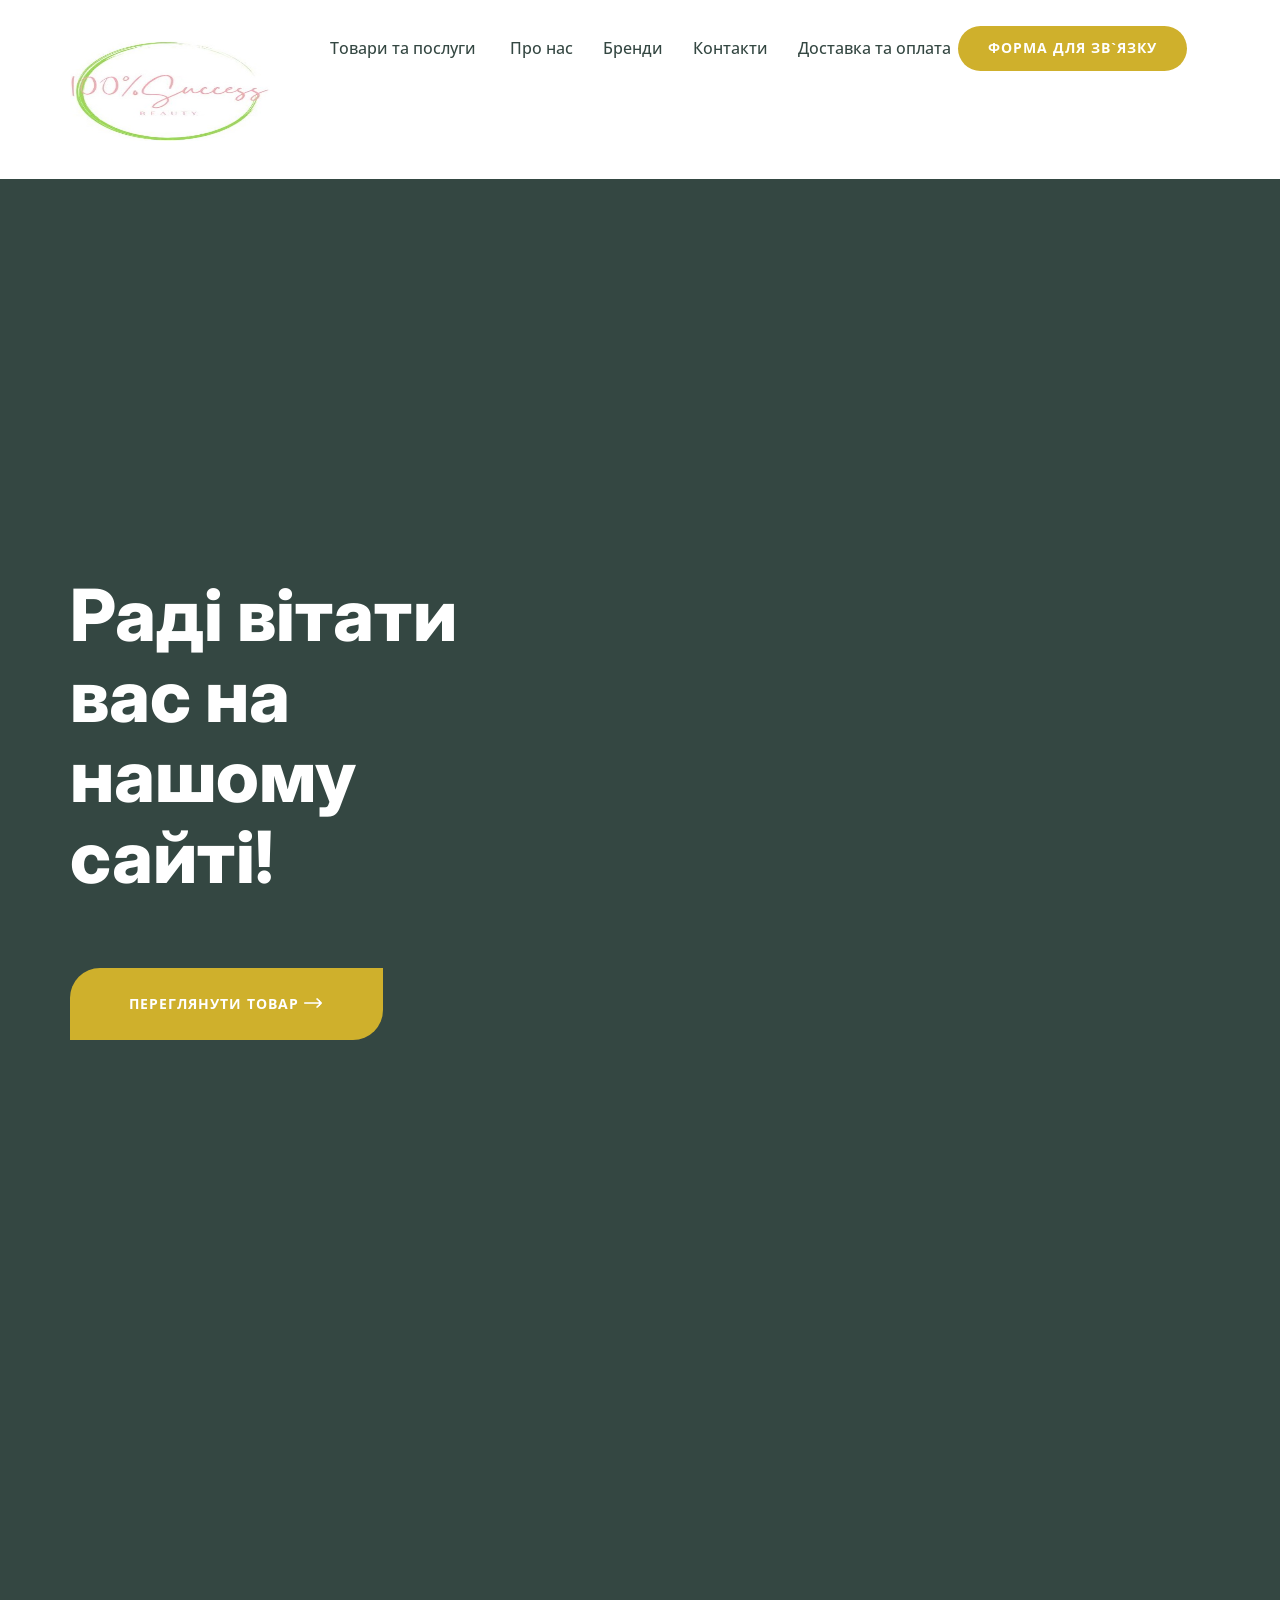
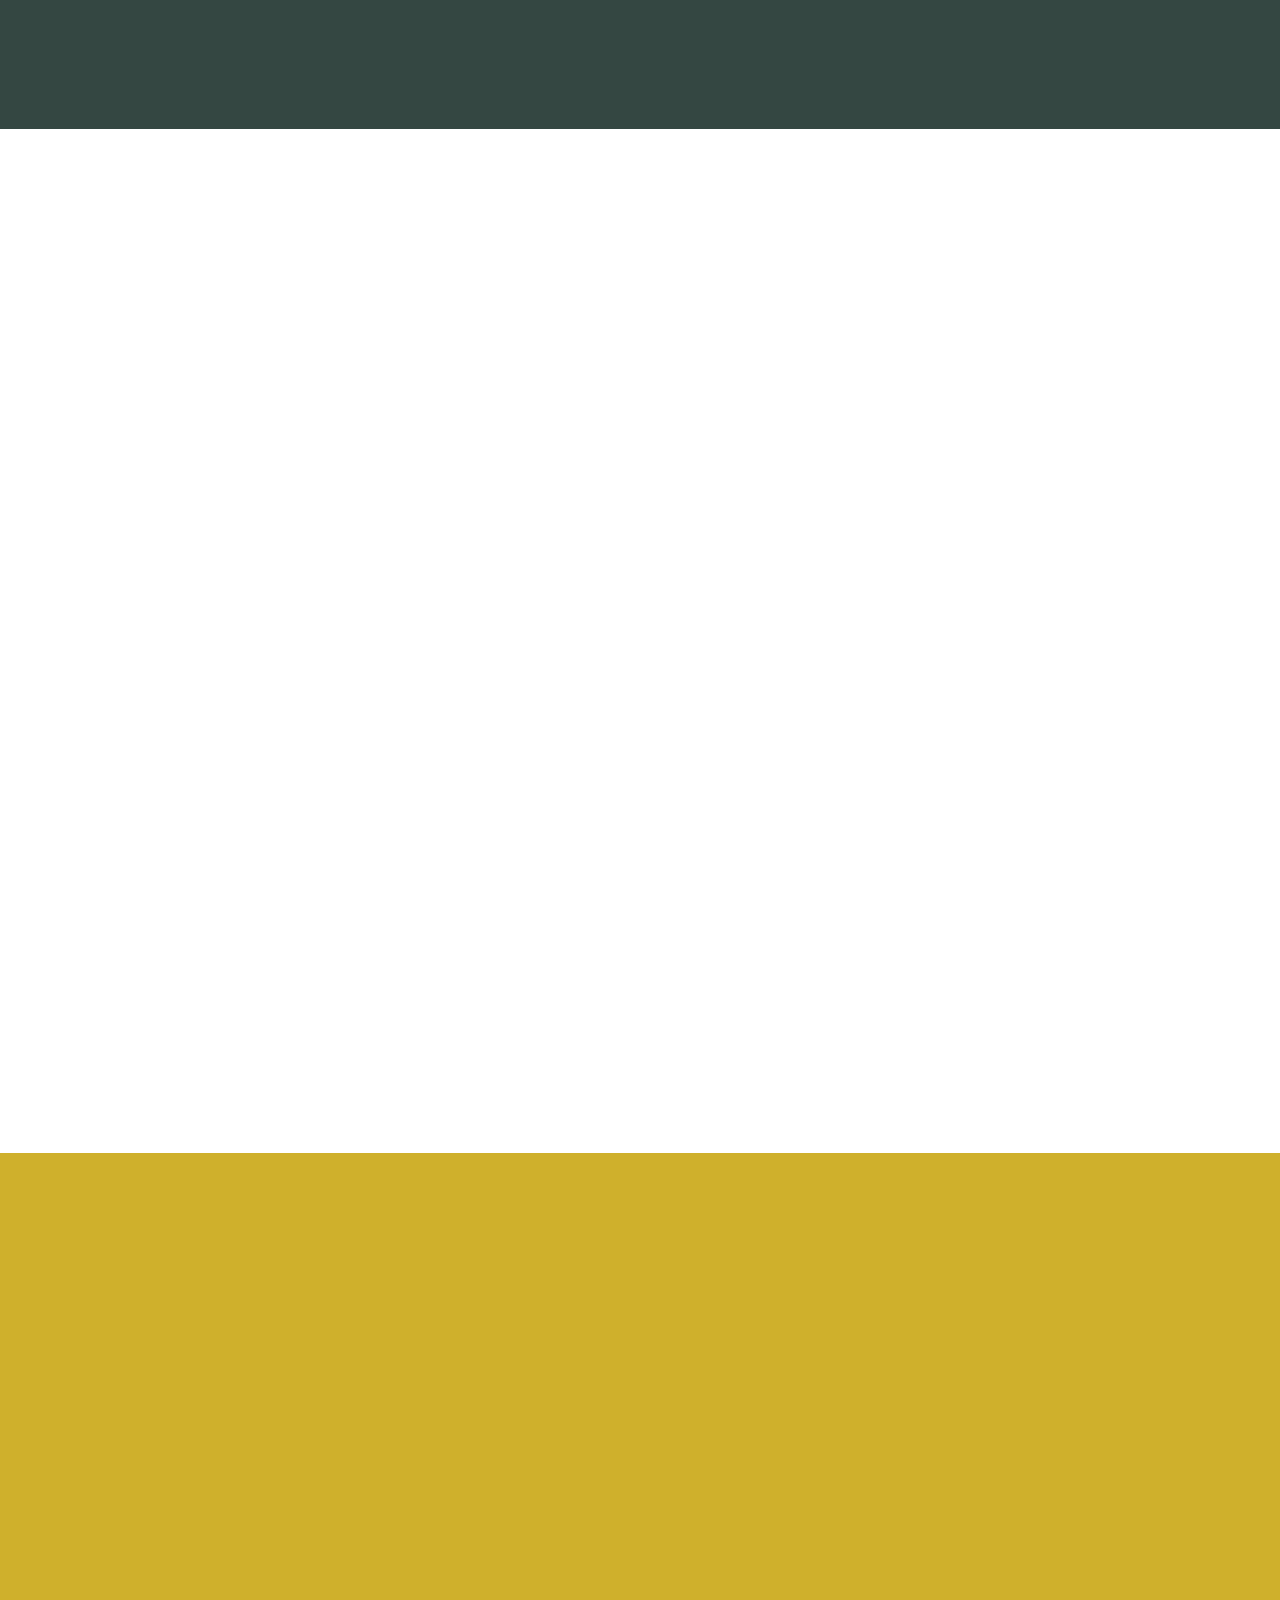
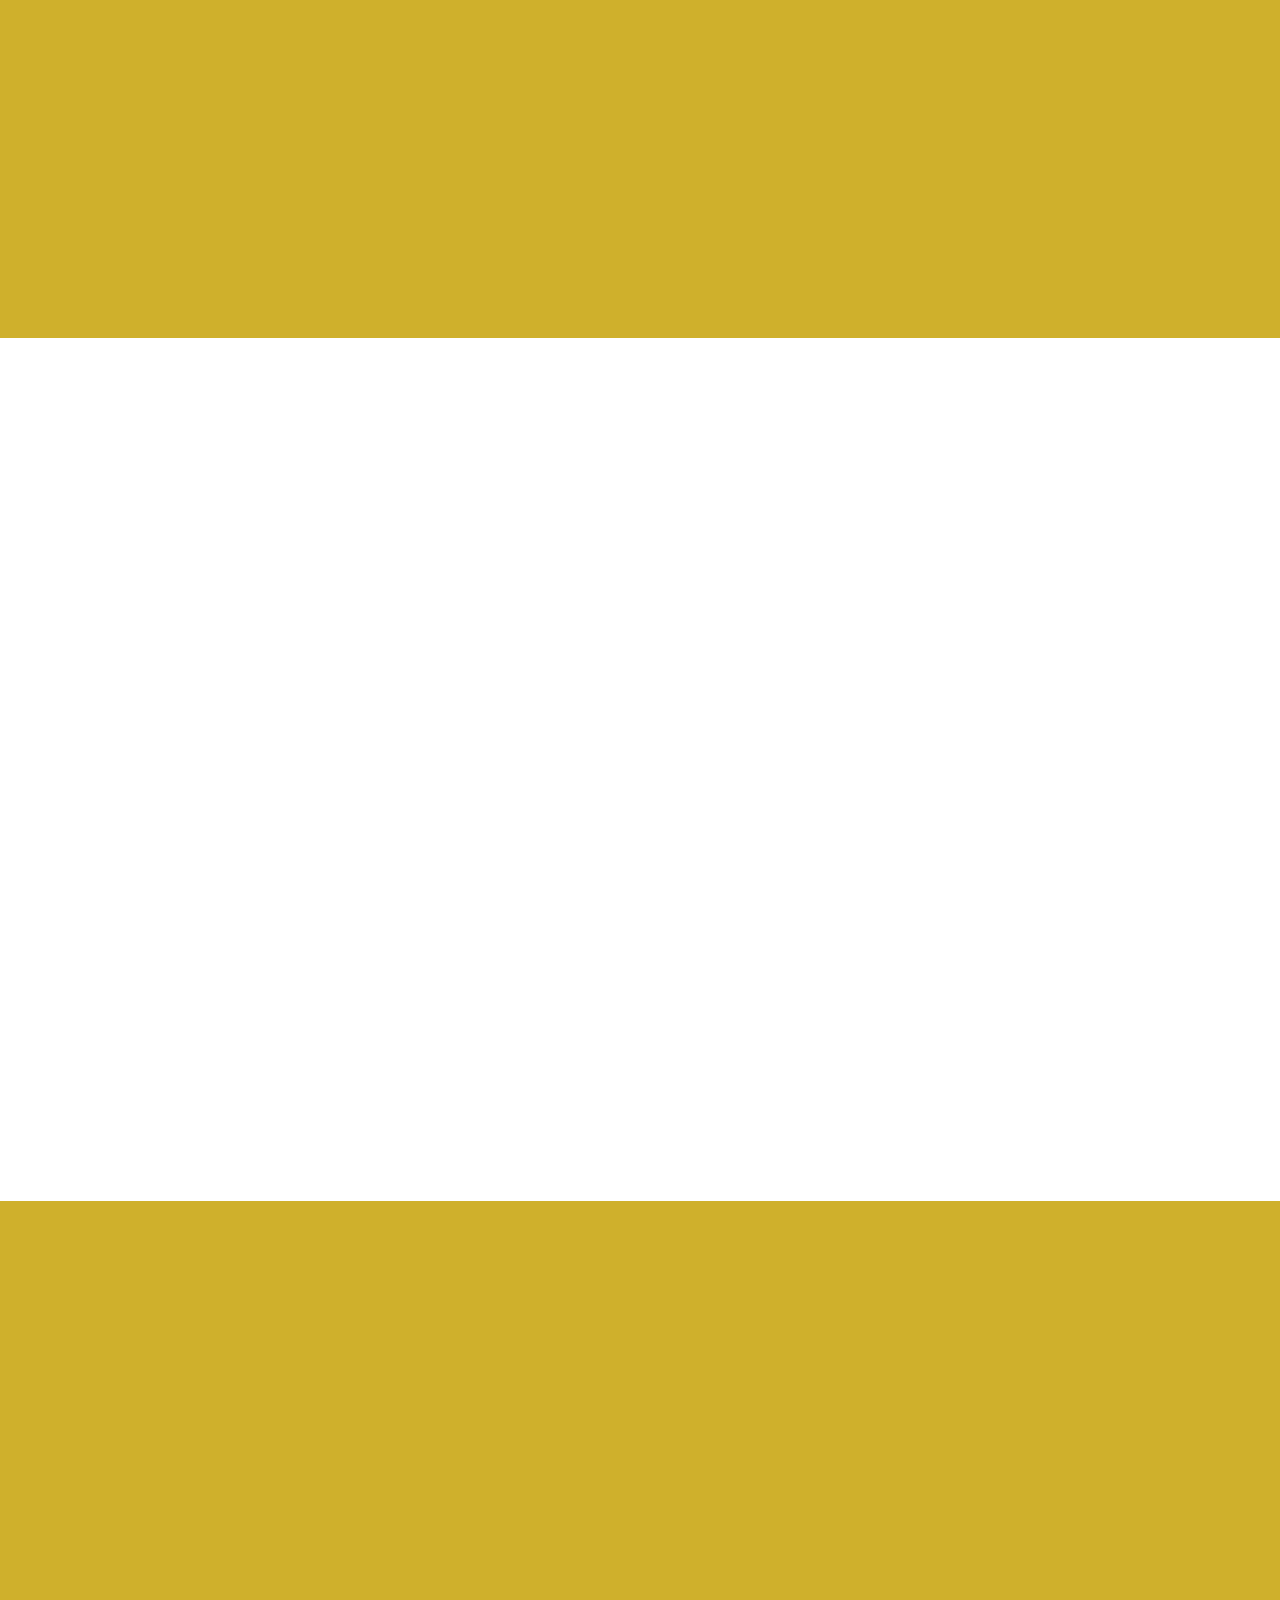
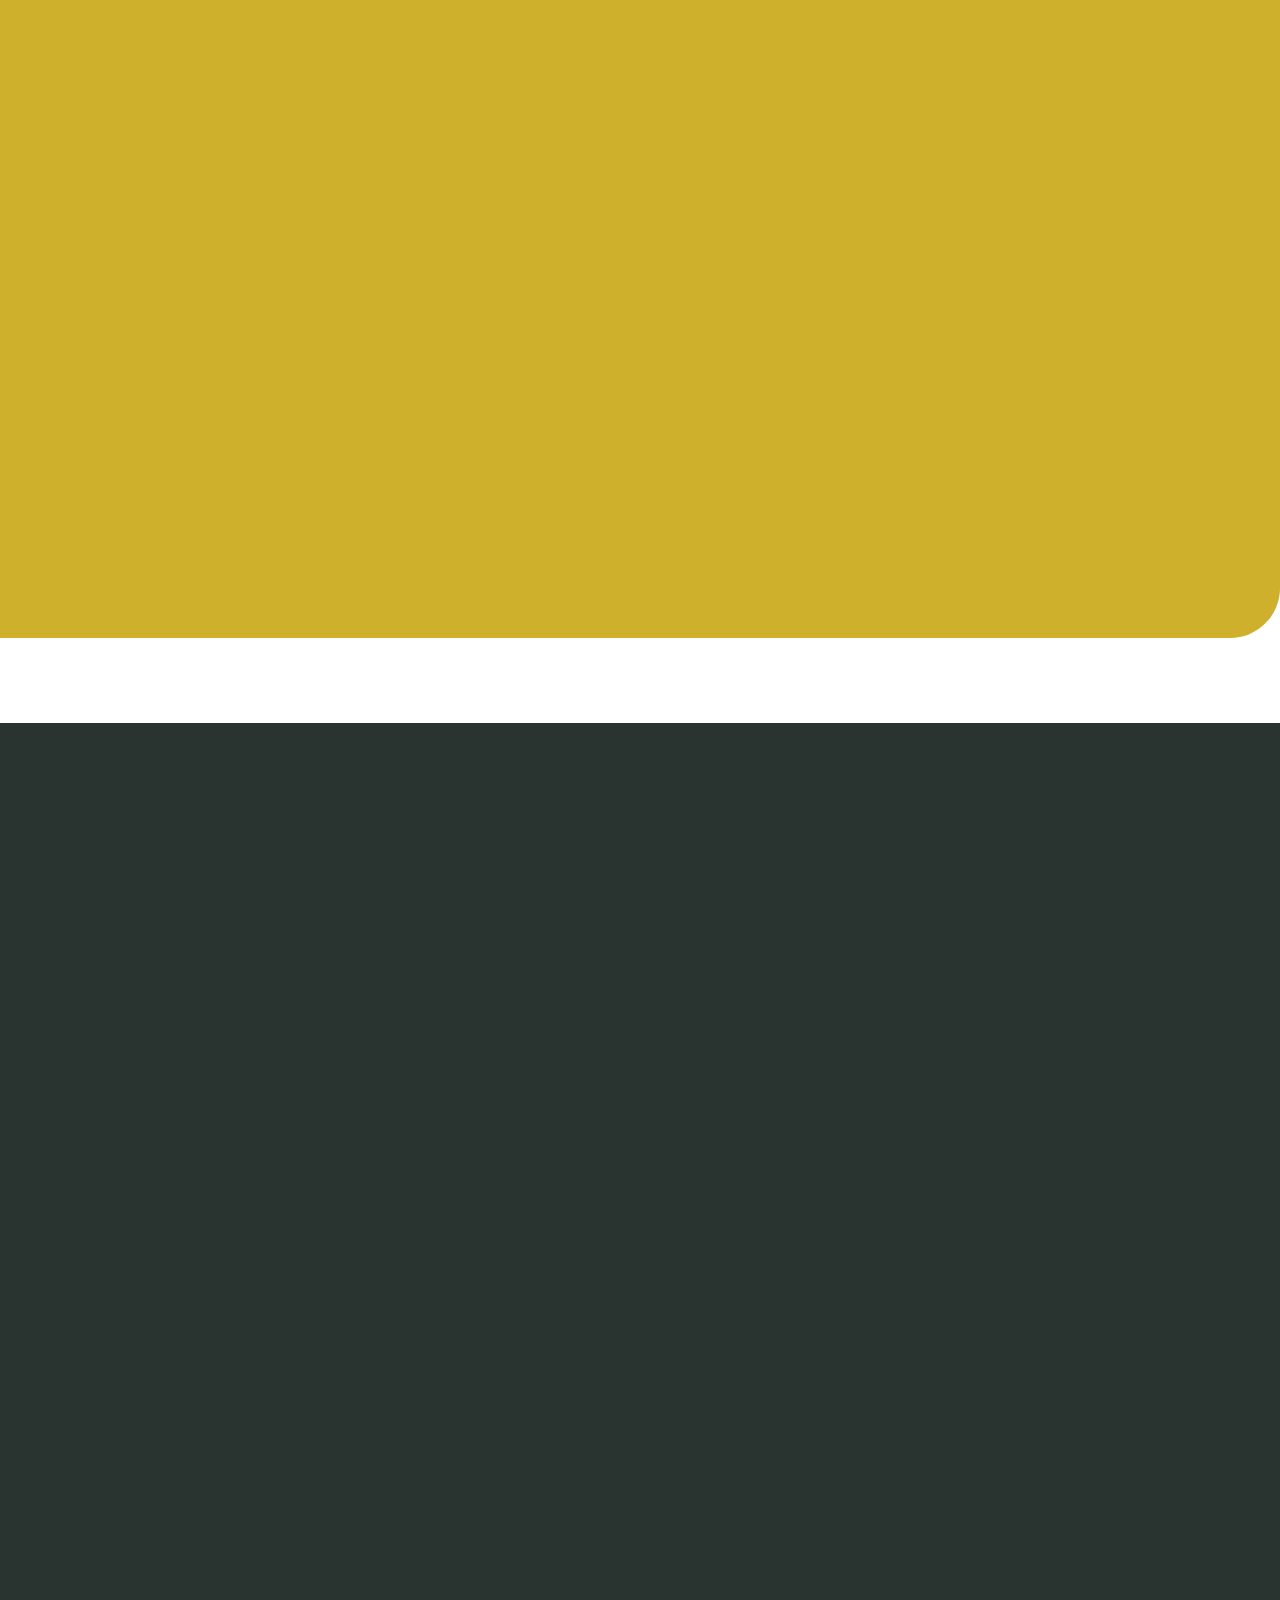
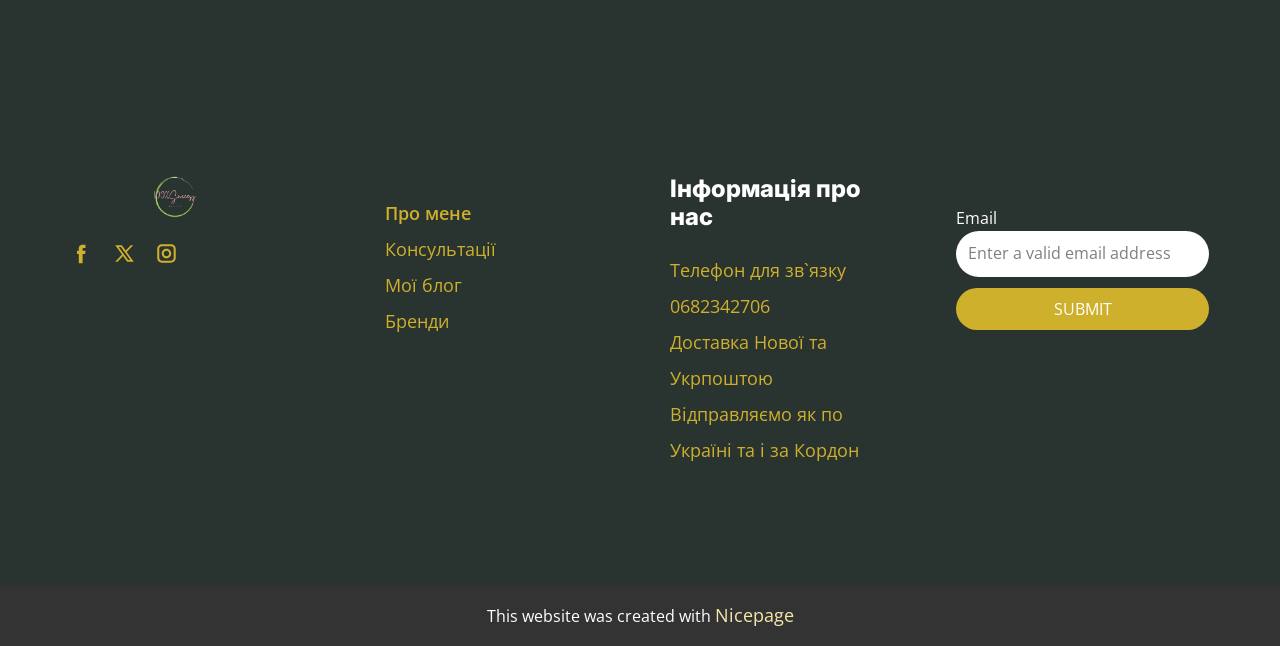
<file: index.html>
<!DOCTYPE html>
<html style="font-size: 16px;" lang="ru"><head>
    <meta name="viewport" content="width=device-width, initial-scale=1.0">
    <meta charset="utf-8">
    <meta name="keywords" content="​Honest nutrition for&nbsp; healthy weight loss, ​Nutritionist &amp;amp; Naturopath, ​90 Day Body &amp;amp; Mind Transformation Program, How to Cook Healthy, ​Solution In Easy Steps Successful life, ​How It Works, ​What People Say?, Nutritionist &amp;amp; Naturopath, ​The core of my work, ​I’m ​Saundra Miers,a nutrition consultant">
    <meta name="description" content="">
    <title>Главная</title>
    <link rel="stylesheet" href="nicepage.css" media="screen">
<link rel="stylesheet" href="index.css" media="screen">
    <script class="u-script" type="text/javascript" src="jquery.js" defer=""></script>
    <script class="u-script" type="text/javascript" src="nicepage.js" defer=""></script>
    <meta name="generator" content="Nicepage 7.12.19, nicepage.com">
    
    
    
    
    
    
    
    
    
    
    
    
    
    
    <link id="u-page-google-font" rel="stylesheet" href="https://fonts.googleapis.com/css2?display=swap&amp;family=Open+Sans:ital,wght@0,300;0,400;0,500;0,600;0,700;0,800;1,300;1,400;1,500;1,600;1,700;1,800&amp;family=Inter:ital,wght@0,100;0,200;0,300;0,400;0,500;0,600;0,700;0,800;0,900;1,100;1,200;1,300;1,400;1,500;1,600;1,700;1,800;1,900&amp;family=Montserrat:ital,wght@0,100;0,200;0,300;0,400;0,500;0,600;0,700;0,800;0,900;1,100;1,200;1,300;1,400;1,500;1,600;1,700;1,800;1,900">
    <script type="application/ld+json">{
		"@context": "http://schema.org",
		"@type": "Organization",
		"name": "",
		"url": "/",
		"logo": "images/logo-image.png",
		"sameAs": [
				"https://facebook.com/name",
				"https://twitter.com/name",
				"https://instagram.com/name"
		]
}</script>
    <meta name="theme-color" content="#cfb02c">
    <link rel="canonical" href="/">
    <meta name="twitter:site" content="@">
    <meta name="twitter:card" content="summary_large_image">
    <meta name="twitter:title" content="Главная">
    <meta name="twitter:description" content="">
    <meta property="og:title" content="Главная">
    <meta property="og:type" content="website">
  <meta name="referrer" content="origin"><meta data-intl-tel-input-cdn-path="intlTelInput/"></head>
  <body data-home-page="https://website6563568.nicepage.io/Главная.html?version=7087b5a3-f9d7-284e-5b0f-7c920782cf78" data-home-page-title="Главная" data-path-to-root="./" data-include-products="true" class="u-body u-clearfix u-xl-mode" data-lang="ru"><header class="u-clearfix u-container-align-center-xl u-header" id="sec-b613"><div class="u-align-left u-clearfix u-sheet u-valign-middle-sm u-valign-middle-xl u-valign-middle-xs u-sheet-1">
        <a href="Forma.html" class="u-active-palette-2-dark-1 u-align-center u-btn u-btn-round u-button-style u-hover-palette-2-dark-1 u-palette-1-base u-radius u-btn-1" data-animation-name="" data-animation-duration="0" data-animation-delay="0" data-animation-direction=""> Форма для зв`язку</a>
        <nav class="u-menu u-menu-dropdown u-offcanvas u-menu-1" data-responsive-from="MD" role="navigation">
          <div class="menu-collapse" style="font-size: 1rem; letter-spacing: 0px; font-weight: 500;">
            <a class="u-button-style u-custom-active-border-color u-custom-active-color u-custom-border u-custom-border-color u-custom-borders u-custom-hover-border-color u-custom-hover-color u-custom-left-right-menu-spacing u-custom-padding-bottom u-custom-text-active-color u-custom-text-color u-custom-text-decoration u-custom-text-hover-color u-custom-top-bottom-menu-spacing u-hamburger-link u-nav-link u-hamburger-link-1" href="#" tabindex="-1" aria-label="Open menu" aria-controls="4671">
              <svg class="u-svg-link" viewBox="0 0 24 24"><use xlink:href="#menu-hamburger"></use></svg>
              <svg class="u-svg-content" version="1.1" id="menu-hamburger" viewBox="0 0 16 16" x="0px" y="0px" xmlns:xlink="http://www.w3.org/1999/xlink" xmlns="http://www.w3.org/2000/svg"><g><rect y="1" width="16" height="2"></rect><rect y="7" width="16" height="2"></rect><rect y="13" width="16" height="2"></rect>
</g></svg>
            </a>
          </div>
          <div class="u-custom-menu u-nav-container">
            <ul class="u-nav u-spacing-30 u-unstyled u-nav-1" role="menubar"><li class="u-nav-item" role="none">
      <a class="u-border-1 u-border-active-palette-2-base
         u-border-hover-palette-1-base u-border-no-left
         u-border-no-right u-border-no-top u-button-style
         u-nav-link u-text-active-palette-2-base
         u-text-hover-palette-2-base u-text-palette-2-base"
         href="#"
         style="padding: 6px 0px;"
         role="menuitem"
         aria-haspopup="true"
         aria-expanded="false">

        Товари та послуги
      </a>

      <div class="u-nav-popup">
        <ul class="u-border-1 u-border-grey-5
                   u-h-spacing-25 u-nav u-unstyled
                   u-v-spacing-12"
            role="menu">

          <li class="u-nav-item" role="none">
            <a class="u-button-style u-nav-link
               u-text-active-black u-text-grey-50
               u-text-hover-black u-white"
               href="products.html">
               Догляд за волоссям
            </a>
          </li>

          <li class="u-nav-item" role="none">
            <a class="u-button-style u-nav-link
               u-text-active-black u-text-grey-50
               u-text-hover-black u-white"
               href="Services.html">
               Догляд за обличчям
            </a>
          </li>

          <li class="u-nav-item" role="none">
            <a class="u-button-style u-nav-link
               u-text-active-black u-text-grey-50
               u-text-hover-black u-white"
               href="productsmanikur.html">
               Все для маникюру
            </a>
          </li>
          <li class="u-nav-item" role="none">
            <a class="u-button-style u-nav-link
               u-text-active-black u-text-grey-50
               u-text-hover-black u-white"
               href="productsmakeup.html">
               Все для обличчя
            </a>
          </li>
 <li class="u-nav-item" role="none">
            <a class="u-button-style u-nav-link
               u-text-active-black u-text-grey-50
               u-text-hover-black u-white"
               href="#">
               Все для Депиляціі
            </a>
          </li>
 <li class="u-nav-item" role="none">
            <a class="u-button-style u-nav-link
               u-text-active-black u-text-grey-50
               u-text-hover-black u-white"
               href="#">
              Техніка
            </a>
          </li>

        </ul>
      </div> </li>
</li><li class="u-nav-item" role="none"><a class="u-border-1 u-border-active-palette-2-base u-border-hover-palette-1-base u-border-no-left u-border-no-right u-border-no-top u-button-style u-nav-link u-text-active-palette-2-base u-text-hover-palette-2-base u-text-palette-2-base" href="О-нас.html" style="padding: 6px 0px;" role="menuitem">Про нас</a>  
	</li><li class="u-nav-item" role="none"><a class="u-border-1 u-border-active-palette-2-base u-border-hover-palette-1-base u-border-no-left u-border-no-right u-border-no-top u-button-style u-nav-link u-text-active-palette-2-base u-text-hover-palette-2-base u-text-palette-2-base" href="О-нас.html" style="padding: 6px 0px;" role="menuitem">Бренди</a>
</li><li class="u-nav-item" role="none"><a class="u-border-1 u-border-active-palette-2-base u-border-hover-palette-1-base u-border-no-left u-border-no-right u-border-no-top u-button-style u-nav-link u-text-active-palette-2-base u-text-hover-palette-2-base u-text-palette-2-base" style="padding: 6px 0px;" tabindex="-1" role="menuitem" aria-haspopup="true" aria-expanded="false" href="Контакты.html">Контакти</a><div class="u-nav-popup"><ul class="u-border-1 u-border-grey-5 u-h-spacing-25 u-nav u-unstyled u-v-spacing-12" role="menu" aria-label="Pages menu"><li class="u-nav-item" role="none"><a class="u-button-style u-nav-link u-text-active-black u-text-grey-50 u-text-hover-black u-white" href="Лендинг.html" role="menuitem">Landing</a>
</li><li class="u-nav-item" role="none"><a class="u-button-style u-nav-link u-text-active-black u-text-grey-50 u-text-hover-black u-white" href="FAQ-Page.html" role="menuitem">FAQ</a>
</li><li class="u-nav-item" role="none"><a class="u-button-style u-nav-link u-text-active-black u-text-grey-50 u-text-hover-black u-white" href="Services.html" role="menuitem">Services</a>

</li></ul>
</div>
</li><li class="u-nav-item" role="none"><a class="u-border-1 u-border-active-palette-2-base u-border-hover-palette-1-base u-border-no-left u-border-no-right u-border-no-top u-button-style u-nav-link u-text-active-palette-2-base u-text-hover-palette-2-base u-text-palette-2-base" href="Контакты.html" style="padding: 6px 0px;" role="menuitem">Доставка та оплата</a>
</li></ul>
          </div>
          <div class="u-custom-menu u-nav-container-collapse" id="4671" role="region" aria-label="Menu panel">
            <div class="u-black u-container-style u-inner-container-layout u-opacity u-opacity-95 u-sidenav">
              <div class="u-inner-container-layout u-sidenav-overflow">
                <div class="u-menu-close" tabindex="-1" aria-label="Close menu"></div>
                <ul class="u-align-center u-nav u-popupmenu-items u-unstyled u-nav-3"><li class="u-nav-item"><a class="u-button-style u-nav-link" href="./">Товари та послуги</a><div class="u-nav-popup"><ul class="u-border-1 u-border-grey-5 u-h-spacing-25 u-nav u-unstyled u-v-spacing-12"><li class="u-nav-item"><a class="u-button-style u-nav-link" href="Лендинг.html">Landing</a>
</li><li class="u-nav-item"><a class="u-button-style u-nav-link" href="FAQ-Page.html">FAQ</a>
</li><li class="u-nav-item"><a class="u-button-style u-nav-link" href="Services.html">Services</a>
</li><li class="u-nav-item"><a class="u-button-style u-nav-link" href="#">Store</a>
</li><li class="u-nav-item"><a class="u-button-style u-nav-link" href="Блог.html">Blog Page</a>
</li><li class="u-nav-item"><a class="u-button-style u-nav-link" href="Pricing-Page.html">Pricing</a>
</li><li class="u-nav-item"><a class="u-button-style u-nav-link" href="Calendar-&amp;-Booking.html">Booking</a>
</li></ul>
</div>
</li><li class="u-nav-item"><a class="u-button-style u-nav-link" href="О-нас.html">Про нас</a>
</li><li class="u-nav-item"><a class="u-button-style u-nav-link" href="Контакты.html">Контакти</a><div class="u-nav-popup"><ul class="u-border-1 u-border-grey-5 u-h-spacing-25 u-nav u-unstyled u-v-spacing-12"><li class="u-nav-item"><a class="u-button-style u-nav-link" href="Лендинг.html">Landing</a>
</li><li class="u-nav-item"><a class="u-button-style u-nav-link" href="FAQ-Page.html">FAQ</a>
</li><li class="u-nav-item"><a class="u-button-style u-nav-link" href="Services.html">Services</a>
</li><li class="u-nav-item"><a class="u-button-style u-nav-link" href="#">Store</a>
</li><li class="u-nav-item"><a class="u-button-style u-nav-link" href="Блог.html">Blog Page</a>
</li><li class="u-nav-item"><a class="u-button-style u-nav-link" href="Pricing-Page.html">Pricing</a>
</li><li class="u-nav-item"><a class="u-button-style u-nav-link" href="Calendar-&amp;-Booking.html">Booking</a>
</li></ul>
</div>
</li><li class="u-nav-item"><a class="u-button-style u-nav-link" href="Контакты.html">Доставки та оплата</a>
</li><li class="u-nav-item"><a class="u-button-style u-nav-link" href="Контакты.html">Бренди</a>
</li></ul>
              </div>
            </div>
            <div class="u-black u-menu-overlay u-opacity u-opacity-70"></div>
          </div>
          <style class="menu-style">@media (max-width: 939px) {
                    [data-responsive-from="MD"] .u-nav-container {
                        display: none;
                    }
                    [data-responsive-from="MD"] .menu-collapse {
                        display: block;
                    }
                }</style>
        </nav><!--shopping_cart-->
       
        <a href="" class="u-image u-logo u-image-1" data-image-width="1534" data-image-height="200">
          <img src="images/logo-image1.png" style="width: 200px; height: 100px;"class="u-logo-image u-logo-image-1">
        </a>
      </div></header>
    <section class="u-clearfix u-palette-2-base u-section-1" id="carousel_c697">
      <div class="u-clearfix u-sheet u-sheet-1">
        <div class="data-layout-selected u-clearfix u-expanded-width u-layout-wrap u-layout-wrap-1">
          <div class="u-layout">
            <div class="u-layout-row">
              <div class="u-align-left u-container-align-left u-container-style u-layout-cell u-shape-rectangle u-size-26-lg u-size-26-xl u-size-60-md u-size-60-sm u-size-60-xs u-layout-cell-1" data-animation-name="customAnimationIn" data-animation-duration="1500" data-animation-delay="0">
                <div class="u-container-layout u-valign-middle u-container-layout-1">
                  <h1 class="u-align-left u-text u-text-1"> Раді вітати вас на нашому сайті!</h1>
       
                  </p>
                  <a href="#tovar" class="u-active-palette-2-dark-1 u-border-none u-btn u-btn-round u-button-style u-hover-palette-2-dark-1 u-palette-1-base u-radius u-btn-2">Переглянути товар <span class="u-file-icon u-icon u-text-white u-icon-1"><img src="images/11.png" alt=""></span>
                  </a>
                </div>
              </div>
              <div class="u-container-style u-layout-cell u-shape-rectangle u-size-34-lg u-size-34-xl u-size-60-md u-size-60-sm u-size-60-xs u-layout-cell-2" data-animation-name="customAnimationIn" data-animation-duration="1500" data-animation-delay="500">
                <div class="u-container-layout u-valign-middle-md u-valign-middle-sm u-container-layout-2">
              <video autoplay muted loop playsinline width="700" height="900">
  <source src="videos/1.mp4" type="video/mp4">
</video>
                  <div class="custom-expanded u-container-style u-group u-palette-1-base u-radius u-shape-round u-grouht="968"p-1" data-animation-name="customAnimationIn" data-animation-duration="1500" data-animation-delay="700">
                    <div class="u-container-layout u-valign-top u-container-layout-3"><span class="u-file-icon u-icon u-text-white u-icon-2"><img src="images/5247475-f53cf577.png" alt=""></span>
                      <h3 class="u-text u-text-default u-text-3">10+</h3>
                      <h4 class="u-custom-font u-text u-text-default u-text-font u-text-4">Years of experience</h4>
                    </div>
                  </div>
                </div>
              </div>
            </div>
          </div>
        </div>
      </div>
    </section>
    <section class="u-align-center u-clearfix u-container-align-center u-white u-section-2" id="tovar">
      <div class="u-expanded-width u-palette-2-base u-shape u-shape-rectangle u-shape-1"></div>
      <div class="custom-expanded u-list u-list-1">
        <div class="u-repeater u-repeater-1">
          <div class="u-align-left u-border-5 u-border-no-left u-border-no-right u-border-no-top u-border-palette-1-base u-container-align-left u-container-style u-list-item u-radius u-repeater-item u-shape-round u-white u-list-item-1" data-animation-name="customAnimationIn" data-animation-duration="1500" data-animation-delay="250">
            <div class="u-container-layout u-similar-container u-container-layout-1">
              <div class="u-palette-2-light-2 u-preserve-proportions u-shape u-shape-circle u-shape-2" data-animation-name="customAnimationIn" data-animation-duration="1100" data-animation-delay="200"></div><span class="u-file-icon u-icon u-text-palette-2-dark-1 u-icon-1" data-animation-name="customAnimationIn" data-animation-duration="1500" data-animation-delay="500"><img src="images/1786614-854a5558.png" alt=""></span>
              <h4 class="u-text u-text-1" >Доглягд за волоссям</h4>

              <a href="#" class="u-border-1 u-border-active-grey-70 u-border-hover-grey-70 u-border-no-left u-border-no-right u-border-no-top u-border-palette-1-base u-bottom-left-radius-0 u-bottom-right-radius-0 u-btn u-button-style u-none u-radius-0 u-text-active-palette-2-base u-text-body-color u-text-hover-palette-2-base u-top-left-radius-0 u-top-right-radius-0 u-btn-1">Переглянути більше</a>
            </div>
          </div>
          <div class="u-align-left u-border-5 u-border-no-left u-border-no-right u-border-no-top u-border-palette-1-base u-container-align-left u-container-style u-list-item u-radius u-repeater-item u-shape-round u-video-cover u-white u-list-item-2" data-animation-name="customAnimationIn" data-animation-duration="1500" data-animation-delay="250">
            <div class="u-container-layout u-similar-container u-container-layout-2">
              <div class="u-palette-2-light-2 u-preserve-proportions u-shape u-shape-circle u-shape-3" data-animation-name="customAnimationIn" data-animation-duration="1100" data-animation-delay="200"></div><span class="u-file-icon u-icon u-text-palette-2-dark-1 u-icon-2" data-animation-name="customAnimationIn" data-animation-duration="1500" data-animation-delay="500"><img src="images/10504842-af88dda9.png" alt=""></span>
              <h4 class="u-text u-text-3"> Все для манікюра</h4>
            
              <a href="#" class="u-border-1 u-border-active-grey-70 u-border-hover-grey-70 u-border-no-left u-border-no-right u-border-no-top u-border-palette-1-base u-bottom-left-radius-0 u-bottom-right-radius-0 u-btn u-button-style u-none u-radius-0 u-text-active-palette-2-base u-text-body-color u-text-hover-palette-2-base u-top-left-radius-0 u-top-right-radius-0 u-btn-2">Переглянути більше</a>
            </div>
          </div>
          <div class="u-align-left u-border-5 u-border-no-left u-border-no-right u-border-no-top u-border-palette-1-base u-container-align-left u-container-style u-list-item u-radius u-repeater-item u-shape-round u-video-cover u-white u-list-item-3" data-animation-name="customAnimationIn" data-animation-duration="1500" data-animation-delay="250">
            <div class="u-container-layout u-similar-container u-container-layout-3">
              <div class="u-palette-2-light-2 u-preserve-proportions u-shape u-shape-circle u-shape-4" data-animation-name="customAnimationIn" data-animation-duration="1100" data-animation-delay="200"></div><span class="u-file-icon u-icon u-text-palette-2-dark-1 u-icon-3" data-animation-name="customAnimationIn" data-animation-duration="1500" data-animation-delay="500"><img src="images/3280024-b731ea8d.png" alt=""></span>
              <h4 class="u-text u-text-5">Догляд за тілом</h4>
             
              <a href="#" class="u-border-1 u-border-active-grey-70 u-border-hover-grey-70 u-border-no-left u-border-no-right u-border-no-top u-border-palette-1-base u-bottom-left-radius-0 u-bottom-right-radius-0 u-btn u-button-style u-none u-radius-0 u-text-active-palette-2-base u-text-body-color u-text-hover-palette-2-base u-top-left-radius-0 u-top-right-radius-0 u-btn-3">Переглянути більше</a>
            </div>
          </div>
          <div class="u-align-left u-border-5 u-border-no-left u-border-no-right u-border-no-top u-border-palette-1-base u-container-align-left u-container-style u-list-item u-radius u-repeater-item u-shape-round u-video-cover u-white u-list-item-4" data-animation-name="customAnimationIn" data-animation-duration="1500" data-animation-delay="250">
            <div class="u-container-layout u-similar-container u-container-layout-4">
              <div class="u-palette-2-light-2 u-preserve-proportions u-shape u-shape-circle u-shape-5" data-animation-name="customAnimationIn" data-animation-duration="1100" data-animation-delay="200"></div><span class="u-file-icon u-icon u-text-palette-2-dark-1 u-icon-4" data-animation-name="customAnimationIn" data-animation-duration="1500" data-animation-delay="500"><img src="images/9757111-32b9c1d9.png" alt=""></span>
              <h4 class="u-text u-text-7">Медичні кульчики</h4>
             
              <a href="#" class="u-border-1 u-border-active-grey-70 u-border-hover-grey-70 u-border-no-left u-border-no-right u-border-no-top u-border-palette-1-base u-bottom-left-radius-0 u-bottom-right-radius-0 u-btn u-button-style u-none u-radius-0 u-text-active-palette-2-base u-text-body-color u-text-hover-palette-2-base u-top-left-radius-0 u-top-right-radius-0 u-btn-4">Переглянути більше</a>
            </div>
          </div>
        </div>
      </div>
    </section>
    <section class="u-clearfix u-container-align-center u-section-3" id="carousel_faba">
      <div class="u-clearfix u-sheet u-valign-middle u-sheet-1">
        <div class="data-layout-selected u-clearfix u-expanded-width u-layout-wrap u-layout-wrap-1">
          <div class="u-layout">
            <div class="u-layout-row">
              <div class="u-container-align-left-xl u-container-style u-layout-cell u-radius u-shape-round u-size-31-lg u-size-31-xl u-size-60-md u-size-60-sm u-size-60-xs u-layout-cell-1">
                <div class="u-container-layout u-valign-top-xl u-container-layout-1">
                  <img class="custom-expanded u-image u-image-round u-radius u-image-1" src="images/img_2860.jpeg" alt="" data-image-width="740" data-image-height="1110" data-animation-name="flipIn" data-animation-duration="1500" data-animation-delay="0" data-animation-direction="X">
                </div>
              </div>
              <div class="u-container-align-left u-container-style u-layout-cell u-shape-rectangle u-size-29-lg u-size-29-xl u-size-60-md u-size-60-sm u-size-60-xs u-layout-cell-2" data-animation-name="customAnimationIn" data-animation-duration="1500" data-animation-delay="500">
                <div class="u-container-layout u-valign-middle u-container-layout-2">
                  <h5 class="u-align-left u-text u-text-default u-text-1">Графік роботи<br>
                  </h5>
                  <h2 class="u-align-left u-text u-text-default u-text-2"> З ПОНЕДІЛКА ПО СУБОТУ </h2>
                  <p class="u-align-left u-text u-text-default u-text-3"> З 8:00 ДО 21:00.<br>
                
    
                  </p>
                  <a href="" class="u-active-palette-2-dark-1 u-align-left u-border-none u-btn u-btn-round u-button-style u-hover-palette-2-dark-1 u-palette-1-base u-radius u-btn-2">Learn more&nbsp;&nbsp;<span class="u-file-icon u-icon u-text-white u-icon-1"><img src="images/11.png" alt=""></span>
                  </a>
                </div>
              </div>
            </div>
          </div>
        </div>
      </div>
    </section>
    <section class="skrollable u-clearfix u-container-align-center-xs u-palette-1-base u-parallax u-section-4" id="carousel_2943">
      <div class="u-clearfix u-sheet u-sheet-1">
        <img class="custom-expanded u-image u-image-default u-image-1" src="images/shampo.png" alt="" data-image-width="900" data-image-height="1091" data-animation-name="customAnimationIn" data-animation-duration="1500" data-animation-delay="500" data-animation-direction="X">
        <div class="u-container-align-left u-container-style u-group u-radius u-shape-round u-white u-group-1" data-animation-name="customAnimationIn" data-animation-duration="1500" data-animation-delay="500">
          <div class="u-container-layout u-valign-middle u-container-layout-1">
            <h2 class="u-align-left u-text u-text-1" data-animation-name="customAnimationIn" data-animation-duration="2000" data-animation-delay="0"> Новини </h2>
            <p class="u-align-left u-text u-text-2">Поради, тренди та новини бʼюті сфери від Успіх на 100% </p>
     <a href="News.html" class="u-btn u-btn-1">
  Прочитати
</a>
            </a>
          </div>
        </div>
      </div>
    </section>
    <section class="u-clearfix u-container-align-center u-white u-section-5" id="carousel_b89e">
      <div class="u-clearfix u-sheet u-valign-middle u-sheet-1">
        <div class="data-layout-selected u-clearfix u-expanded-width u-layout-wrap u-layout-wrap-1">
          <div class="u-layout">
            <div class="u-layout-row">
              <div class="u-container-align-center-md u-container-align-center-sm u-container-align-center-xs u-container-align-left-lg u-container-align-left-xl u-container-style u-layout-cell u-shape-rectangle u-size-31-lg u-size-31-xl u-size-60-md u-size-60-sm u-size-60-xs u-layout-cell-1" data-animation-name="customAnimationIn" data-animation-duration="1500" data-animation-delay="500">
                <div class="u-container-layout u-valign-middle u-container-layout-1">
                  <h5 class="u-align-center-md u-align-center-sm u-align-center-xs u-align-left-lg u-align-left-xl u-text u-text-default u-text-1"><br>
                  </h5>
                  <h2 class="u-align-center-md u-align-center-sm u-align-center-xs u-align-left-lg u-align-left-xl u-text u-text-default u-text-2">АкціЇ</h2>
                  <p class="u-align-center-md u-align-center-sm u-align-center-xs u-align-left-lg u-align-left-xl u-text u-text-3">Встигніть придбати кращі товари за привабливою ціною! Додатково ще -5% на більш ніж 700 товарів при оплаті карткою.</p>
                  <p class="u-align-center-md u-align-center-sm u-align-center-xs u-align-left-lg u-align-left-xl u-text u-text-4"> <a href="https://www.freepik.com" class="u-active-none u-border-1 u-border-active-palette-1-base u-border-black u-border-hover-palette-1-base u-border-no-left u-border-no-right u-border-no-top u-bottom-left-radius-0 u-bottom-right-radius-0 u-btn u-button-link u-button-style u-hover-none u-none u-radius-0 u-text-body-color u-top-left-radius-0 u-top-right-radius-0 u-btn-1" target="_blank"></a>
                  </p>
                  <a href="" class="u-active-palette-2-dark-1 u-align-center-md u-align-center-sm u-align-center-xs u-align-left-lg u-align-left-xl u-border-none u-btn u-btn-round u-button-style u-hover-palette-2-dark-1 u-palette-1-base u-radius u-btn-2">Розпродаж<span class="u-file-icon u-icon u-text-white u-icon-1"><img src="images/11.png" alt=""></span>
                  </a>
                </div>
              </div>
              <div class="u-container-align-center u-container-style u-layout-cell u-shape-rectangle u-size-29-lg u-size-29-xl u-size-60-md u-size-60-sm u-size-60-xs u-layout-cell-2" data-animation-name="customAnimationIn" data-animation-duration="1500" data-animation-delay="500">
                <div class="u-container-layout u-valign-middle-sm u-valign-middle-xs u-container-layout-2">
                  <img class="u-image u-image-contain u-image-default u-image-1" src="images/11.jpg" alt="" data-image-width="681" data-image-height="818" data-animation-name="flipIn" data-animation-duration="1500" data-animation-delay="0" data-animation-direction="X">
                </div>
              </div>
            </div>
          </div>
        </div>
      </div>
    </section>
  
    <section class="u-clearfix u-container-align-left-md u-container-align-left-sm u-container-align-left-xs u-section-7" id="carousel_107e">
      <div class="u-expanded-width u-palette-1-base u-radius u-shape u-shape-round u-shape-1"></div>
      <div class="custom-expanded data-layout-selected u-clearfix u-layout-wrap u-layout-wrap-1">
        <div class="u-gutter-0 u-layout">
          <div class="u-layout-row">
            <div class="u-container-align-left u-container-style u-layout-cell u-palette-1-base u-shape-rectangle u-size-30-lg u-size-30-xl u-size-60-md u-size-60-sm u-size-60-xs u-layout-cell-1" data-animation-name="customAnimationIn" data-animation-duration="1500" data-animation-delay="500">
              <div class="u-container-layout u-valign-top u-container-layout-1">
                <h2 class="u-align-left u-text u-text-1"> How It Works</h2>
                <img class="u-image u-image-round u-radius u-image-1" src="images/kracka.jpg" alt="" data-image-width="740" data-image-height="1110" data-animation-name="flipIn" data-animation-duration="1500" data-animation-delay="0" data-animation-direction="X">
                <p class="u-align-left u-text u-text-2">Image from <a href="https://www.freepik.com" class="u-active-none u-border-1 u-border-active-palette-1-light-2 u-border-hover-palette-1-light-2 u-border-no-left u-border-no-right u-border-no-top u-border-white u-bottom-left-radius-0 u-bottom-right-radius-0 u-btn u-button-link u-button-style u-hover-none u-none u-radius-0 u-text-body-alt-color u-top-left-radius-0 u-top-right-radius-0 u-btn-1" target="_blank">Freepik</a>
                </p>
              </div>
            </div>
            <div class="u-container-align-left u-container-style u-layout-cell u-palette-1-base u-shape-rectangle u-size-30-lg u-size-30-xl u-size-60-md u-size-60-sm u-size-60-xs u-layout-cell-2" data-animation-name="flipIn" data-animation-duration="1500" data-animation-delay="500" data-animation-direction="X">
              <div class="u-container-layout u-valign-middle u-container-layout-2">
                <h3 class="u-align-left u-text u-text-default u-text-3"> What will I eat?</h3>
                <p class="u-align-left u-text u-text-default u-text-4"> Excepteur sint occaecat cupidatat non proident, sunt in culpa qui officia deserunt mollit anim id est laborum.</p>
                <a href="" class="u-align-left u-btn u-button-style u-none u-text-active-palette-1-light-2 u-text-hover-palette-1-light-2 u-btn-2" data-animation-name="" data-animation-duration="0" data-animation-delay="0" data-animation-direction=""> See our range of meals&nbsp;&nbsp;<span class="u-file-icon u-icon u-text-white u-icon-1"><img src="images/11.png" alt=""></span>
                </a>
                <div class="u-border-1 u-border-palette-1-light-2 u-line u-line-horizontal u-opacity u-opacity-80 u-line-1"></div>
                <h3 class="u-align-left u-text u-text-default u-text-5"> What will it be like?</h3>
                <p class="u-align-left u-text u-text-default u-text-6"> Excepteur sint occaecat cupidatat non proident, sunt in culpa qui officia deserunt mollit anim id est laborum.</p>
                <a href="" class="u-align-left u-btn u-button-style u-none u-text-active-palette-1-light-2 u-text-hover-palette-1-light-2 u-btn-3" data-animation-name="" data-animation-duration="0" data-animation-delay="0" data-animation-direction=""> Your Plan explained&nbsp;&nbsp;<span class="u-file-icon u-icon u-text-white u-icon-2"><img src="images/11.png" alt=""></span>
                </a>
                <div class="u-border-1 u-border-palette-1-light-1 u-line u-line-horizontal u-opacity u-opacity-80 u-line-2"></div>
                <h3 class="u-align-left u-text u-text-default u-text-7"> How much will it cost?</h3>
                <p class="u-align-left u-text u-text-default u-text-8"> Excepteur sint occaecat cupidatat non proident, sunt in culpa qui officia deserunt mollit anim id est laborum.</p>
                <a href="" class="u-align-left u-border-none u-btn u-button-style u-none u-text-active-palette-1-light-2 u-text-hover-palette-1-light-2 u-btn-4">view all ​Packages&nbsp;&nbsp;<span class="u-file-icon u-icon u-text-white u-icon-3"><img src="images/11.png" alt=""></span>
                </a>
              </div>
            </div>
          </div>
        </div>
      </div>
    </section>

    <section class="u-clearfix u-container-align-center u-palette-2-dark-3 u-section-12" id="carousel_a9ee">
      <div class="u-clearfix u-sheet u-valign-middle u-sheet-1">
        <div class="data-layout-selected u-clearfix u-expanded-width u-gutter-0 u-layout-wrap u-layout-wrap-1">
          <div class="u-gutter-0 u-layout">
            <div class="u-layout-row">
              <div class="u-container-align-center u-container-style u-layout-cell u-shape-rectangle u-size-30-lg u-size-30-xl u-size-60-md u-size-60-sm u-size-60-xs u-layout-cell-1" data-animation-name="customAnimationIn" data-animation-duration="1500" data-animation-delay="500">
                <div class="u-container-layout u-valign-middle u-container-layout-1">
                  <h4 class="u-align-center u-text u-text-1">Часті запитання</h4>
                  <div class="u-accordion u-expanded-width u-faq u-spacing-20 u-accordion-1" role="tablist">
                    <div class="u-accordion-item">
                      <a class="active u-accordion-link u-active-palette-2-dark-2 u-border-1 u-border-active-grey-75 u-border-hover-palette-2-dark-2 u-border-no-left u-border-no-right u-border-no-top u-border-palette-2-dark-1 u-button-style u-hover-palette-2-dark-2 u-text-active-white u-text-body-alt-color u-text-hover-white u-accordion-link-1" id="link-accordion-6327" aria-controls="accordion-6327" aria-selected="true" role="tab"><span class="u-accordion-link-text"> 1. Як часто потрібно мити волосся?</span><span class="u-accordion-link-icon u-icon u-text-active-palette-2-light-1 u-text-hover-palette-2-light-1 u-text-palette-2-dark-2 u-icon-1"><svg class="u-svg-link" preserveAspectRatio="xMidYMin slice" viewBox="0 0 16 16" style=""><use xlink:href="#svg-8016"></use></svg><svg class="u-svg-content" viewBox="0 0 16 16" x="0px" y="0px" id="svg-8016"><path d="M8,10.7L1.6,5.3c-0.4-0.4-1-0.4-1.3,0c-0.4,0.4-0.4,0.9,0,1.3l7.2,6.1c0.1,0.1,0.4,0.2,0.6,0.2s0.4-0.1,0.6-0.2l7.1-6
	c0.4-0.4,0.4-0.9,0-1.3c-0.4-0.4-1-0.4-1.3,0L8,10.7z"></path></svg></span>
                      </a>
                      <div class="u-accordion-active u-accordion-pane u-container-style u-accordion-pane-1" id="accordion-6327" aria-labelledby="link-accordion-6327" aria-expanded="true" role="tabpanel">
                        <div class="u-container-layout u-container-layout-2">
                          <div class="fr-view u-clearfix u-rich-text u-text">
                            <p>Це залежить від типу волосся.

Якщо волосся жирне — мий 3–4 рази на тиждень.

Якщо нормальне — 2–3 рази на тиждень.

Якщо сухе або пошкоджене — достатньо 1–2 рази.
Головне — не пересушуй шкіру голови занадто частим миттям.</p>
                          </div>
                        </div>
                      </div>
                    </div>
                    <div class="u-accordion-item">
                      <a class="u-accordion-link u-active-palette-2-dark-2 u-border-1 u-border-active-grey-75 u-border-hover-palette-2-dark-2 u-border-no-left u-border-no-right u-border-no-top u-border-palette-2-dark-1 u-button-style u-hover-palette-2-dark-2 u-text-active-white u-text-body-alt-color u-text-hover-white u-accordion-link-2" id="link-accordion-4aab" aria-controls="accordion-4aab" aria-selected="false" role="tab"><span class="u-accordion-link-text"> 2. Який шампунь краще обрати?</span><span class="u-accordion-link-icon u-icon u-text-active-palette-2-light-1 u-text-hover-palette-2-light-1 u-text-palette-2-dark-2 u-icon-2"><svg class="u-svg-link" preserveAspectRatio="xMidYMin slice" viewBox="0 0 16 16" style=""><use xlink:href="#svg-76cd"></use></svg><svg class="u-svg-content" viewBox="0 0 16 16" x="0px" y="0px" id="svg-76cd"><path d="M8,10.7L1.6,5.3c-0.4-0.4-1-0.4-1.3,0c-0.4,0.4-0.4,0.9,0,1.3l7.2,6.1c0.1,0.1,0.4,0.2,0.6,0.2s0.4-0.1,0.6-0.2l7.1-6
	c0.4-0.4,0.4-0.9,0-1.3c-0.4-0.4-1-0.4-1.3,0L8,10.7z"></path></svg></span>
                      </a>
                      <div class="u-accordion-pane u-container-style u-accordion-pane-2" id="accordion-4aab" aria-labelledby="link-accordion-4aab" role="tabpanel">
                        <div class="u-container-layout u-container-layout-3">
                          <div class="fr-view u-clearfix u-rich-text u-text">
                            <p>Обирай шампунь за типом волосся.

Для сухого — з оліями (арганова, кокосова, ши).

Для жирного — з екстрактами м’яти або кропиви.

Для фарбованого — без сульфатів.
Уникай шампунів із сильними сульфатами (SLS, SLES), якщо волосся ослаблене.</p>
                          </div>
                        </div>
                      </div>
                    </div>
                    <div class="u-accordion-item">
                      <a class="u-accordion-link u-active-palette-2-dark-2 u-border-1 u-border-active-grey-75 u-border-hover-palette-2-dark-2 u-border-no-left u-border-no-right u-border-no-top u-border-palette-2-dark-1 u-button-style u-hover-palette-2-dark-2 u-text-active-white u-text-body-alt-color u-text-hover-white u-accordion-link-3" id="link-accordion-eb1f" aria-controls="accordion-eb1f" aria-selected="false" role="tab"><span class="u-accordion-link-text"> 3. Як правильно наносити лак?</span><span class="u-accordion-link-icon u-icon u-text-active-palette-2-light-1 u-text-hover-palette-2-light-1 u-text-palette-2-dark-2 u-icon-3"><svg class="u-svg-link" preserveAspectRatio="xMidYMin slice" viewBox="0 0 16 16" style=""><use xlink:href="#svg-2e49"></use></svg><svg class="u-svg-content" viewBox="0 0 16 16" x="0px" y="0px" id="svg-2e49"><path d="M8,10.7L1.6,5.3c-0.4-0.4-1-0.4-1.3,0c-0.4,0.4-0.4,0.9,0,1.3l7.2,6.1c0.1,0.1,0.4,0.2,0.6,0.2s0.4-0.1,0.6-0.2l7.1-6
	c0.4-0.4,0.4-0.9,0-1.3c-0.4-0.4-1-0.4-1.3,0L8,10.7z"></path></svg></span>
                      </a>
                      <div class="u-accordion-pane u-container-style u-accordion-pane-3" id="accordion-eb1f" aria-labelledby="link-accordion-eb1f" role="tabpanel">
                        <div class="u-container-layout u-container-layout-4">
                          <div class="fr-view u-clearfix u-rich-text u-text">
                            <p>Нанеси базове покриття, щоб захистити нігті.

Потім нанеси 1–2 шари кольорового лаку — спочатку по центру, потім з боків.

Завершуй топом для блиску й стійкості.
Між шарами дай лаку трохи підсохнути, щоб уникнути бульбашок.</p>
                          </div>
                        </div>
                      </div>
                    </div>
                    <div class="u-accordion-item">
                      <a class="u-accordion-link u-active-palette-2-dark-2 u-border-1 u-border-active-grey-75 u-border-hover-palette-2-dark-2 u-border-no-left u-border-no-right u-border-no-top u-border-palette-2-dark-1 u-button-style u-hover-palette-2-dark-2 u-text-active-white u-text-body-alt-color u-text-hover-white u-accordion-link-4" id="link-23a6" aria-controls="23a6" aria-selected="false" role="tab"><span class="u-accordion-link-text">4. Як доглядати за нігтями після манікюру?</span><span class="u-accordion-link-icon u-icon u-text-active-palette-2-light-1 u-text-hover-palette-2-light-1 u-text-palette-2-dark-2 u-icon-4"><svg class="u-svg-link" preserveAspectRatio="xMidYMin slice" viewBox="0 0 16 16" style=""><use xlink:href="#svg-3d18"></use></svg><svg class="u-svg-content" viewBox="0 0 16 16" x="0px" y="0px" id="svg-3d18"><path d="M8,10.7L1.6,5.3c-0.4-0.4-1-0.4-1.3,0c-0.4,0.4-0.4,0.9,0,1.3l7.2,6.1c0.1,0.1,0.4,0.2,0.6,0.2s0.4-0.1,0.6-0.2l7.1-6
	c0.4-0.4,0.4-0.9,0-1.3c-0.4-0.4-1-0.4-1.3,0L8,10.7z"></path></svg></span>
                      </a>
                      <div class="u-accordion-pane u-container-style u-accordion-pane-4" id="23a6" aria-labelledby="link-23a6" role="tabpanel">
                        <div class="u-container-layout u-container-layout-5">
                          <div class="fr-view u-clearfix u-rich-text u-text">
                            <p>Регулярно зволожуй кутикулу олією або кремом для рук, не використовуй нігті як “інструмент”. Раз на тиждень роби живильну маску для рук або ванночку з оліями. Це допоможе зберегти нігті міцними й гарними.</p>
                          </div>
                        </div>
                      </div>
                    </div>
                    <div class="u-accordion-item">
                      <a class="u-accordion-link u-active-palette-2-dark-2 u-border-1 u-border-active-grey-75 u-border-hover-palette-2-dark-2 u-border-no-left u-border-no-right u-border-no-top u-border-palette-2-dark-1 u-button-style u-hover-palette-2-dark-2 u-text-active-white u-text-body-alt-color u-text-hover-white u-accordion-link-5" id="link-98b1" aria-controls="98b1" aria-selected="false" role="tab"><span class="u-accordion-link-text">5.  У якому віці можна проколювати вуха?</span><span class="u-accordion-link-icon u-icon u-text-active-palette-2-light-1 u-text-hover-palette-2-light-1 u-text-palette-2-dark-2 u-icon-5"><svg class="u-svg-link" preserveAspectRatio="xMidYMin slice" viewBox="0 0 16 16" style=""><use xlink:href="#svg-d265"></use></svg><svg class="u-svg-content" viewBox="0 0 16 16" x="0px" y="0px" id="svg-d265"><path d="M8,10.7L1.6,5.3c-0.4-0.4-1-0.4-1.3,0c-0.4,0.4-0.4,0.9,0,1.3l7.2,6.1c0.1,0.1,0.4,0.2,0.6,0.2s0.4-0.1,0.6-0.2l7.1-6
	c0.4-0.4,0.4-0.9,0-1.3c-0.4-0.4-1-0.4-1.3,0L8,10.7z"></path></svg></span>
                      </a>
                      <div class="u-accordion-pane u-container-style u-accordion-pane-5" id="98b1" aria-labelledby="link-98b1" role="tabpanel">
                        <div class="u-container-layout u-container-layout-6">
                          <div class="fr-view u-clearfix u-rich-text u-text">
                            <p>Найкраще робити прокол, коли дитині виповниться 6–8 років, або вже в дорослому віці, коли людина сама може доглядати за проколом.
У немовлят шкіра дуже ніжна, тому є ризик запалення — краще зачекати.</p>
                          </div>
                        </div>
                      </div>
                    </div>
                    <div class="u-accordion-item">
                      <a class="u-accordion-link u-active-palette-2-dark-2 u-border-1 u-border-active-grey-75 u-border-hover-palette-2-dark-2 u-border-no-left u-border-no-right u-border-no-top u-border-palette-2-dark-1 u-button-style u-hover-palette-2-dark-2 u-text-active-white u-text-body-alt-color u-text-hover-white u-accordion-link-6" id="link-a687" aria-controls="a687" aria-selected="false" role="tab"><span class="u-accordion-link-text">6.  Як доглядати за вухами після проколу?</span><span class="u-accordion-link-icon u-icon u-text-active-palette-2-light-1 u-text-hover-palette-2-light-1 u-text-palette-2-dark-2 u-icon-6"><svg class="u-svg-link" preserveAspectRatio="xMidYMin slice" viewBox="0 0 16 16" style=""><use xlink:href="#svg-c768"></use></svg><svg class="u-svg-content" viewBox="0 0 16 16" x="0px" y="0px" id="svg-c768"><path d="M8,10.7L1.6,5.3c-0.4-0.4-1-0.4-1.3,0c-0.4,0.4-0.4,0.9,0,1.3l7.2,6.1c0.1,0.1,0.4,0.2,0.6,0.2s0.4-0.1,0.6-0.2l7.1-6
	c0.4-0.4,0.4-0.9,0-1.3c-0.4-0.4-1-0.4-1.3,0L8,10.7z"></path></svg></span>
                      </a>
                      <div class="u-accordion-pane u-container-style u-accordion-pane-6" id="a687" aria-labelledby="link-a687" role="tabpanel">
                        <div class="u-container-layout u-container-layout-7">
                          <div class="u-clearfix u-rich-text u-text">
                            <p>Обробляй місце проколу 2 рази на день антисептиком (наприклад, хлоргексидином або мірамістином).

Не знімай сережки протягом перших 4–6 тижнів.

Уникай басейнів, саун, морської води в цей період.

Не чіпай сережки брудними руками.</p>
                          </div>
                        </div>
                      </div>
                    </div>
                  </div>
                </div>
              </div>
              <div class="u-align-center u-container-align-center u-container-style u-layout-cell u-radius u-size-30-lg u-size-30-xl u-size-60-md u-size-60-sm u-size-60-xs u-white u-layout-cell-2" data-animation-name="customAnimationIn" data-animation-duration="1500" data-animation-delay="200">
                <div class="u-container-layout u-valign-middle u-container-layout-8">
                  <h3 class="u-align-center u-text u-text-default u-text-8"> How can I help you? </h3>
                  <p class="u-align-center u-text u-text-default-lg u-text-default-xl u-text-9"> Please take a few moments to let me know about yourself and your health goals before we start working together:</p>
                  <div class="u-align-left u-expanded-width-xs u-form u-form-1">
                    <form action="https://forms.nicepagesrv.com/v2/form/process" class="u-clearfix u-form-spacing-21 u-form-vertical u-inner-form" style="padding: 10px" source="email" name="form">
                      <div class="u-form-group u-form-name">
                        <label for="name-5a14" class="u-form-control-hidden u-label">Name</label>
                        <input type="text" placeholder="Enter your Name" id="name-5a14" name="name" class="u-border-2 u-border-black u-border-no-left u-border-no-right u-border-no-top u-input u-input-rectangle" required="">
                      </div>
                      <div class="u-form-email u-form-group">
                        <label for="email-5a14" class="u-form-control-hidden u-label">Email</label>
                        <input type="email" placeholder="Enter a valid email address" id="email-5a14" name="email" class="u-border-2 u-border-black u-border-no-left u-border-no-right u-border-no-top u-input u-input-rectangle" required="">
                      </div>
                      <div class="u-form-group u-form-message">
                        <label for="message-5a14" class="u-form-control-hidden u-label">Message</label>
                        <textarea placeholder="" rows="4" cols="50" id="message-5a14" name="message" class="u-border-2 u-border-black u-border-no-left u-border-no-right u-border-no-top u-input u-input-rectangle" required=""></textarea>
                      </div>
                      <div class="u-align-center u-form-group u-form-submit">
                        <a href="#" class="u-active-palette-2-base u-border-none u-btn u-btn-round u-btn-submit u-button-style u-hover-palette-2-base u-palette-1-base u-radius u-btn-1"> Send Message</a>
                        <input type="submit" value="submit" class="u-form-control-hidden">
                      </div>
                      <div class="u-form-send-message u-form-send-success">Спасибо! Ваше сообщение отправлено.</div>
                      <div class="u-form-send-error u-form-send-message">Отправка не удалась. Пожалуйста, исправьте ошибки и попробуйте еще раз.</div>
                      <input type="hidden" value="" name="recaptchaResponse">
                      <input type="hidden" name="formServices" value="406f31dd-4dd0-4e31-c4bb-4fb0ac4bbee6">
                    </form>
                  </div>
                </div>
              </div>
            </div>
          </div>
        </div>
      </div>
    </section>
    
    
    
    <footer class="u-align-center u-clearfix u-container-align-center u-footer u-palette-2-dark-3 u-footer" id="sec-8746"><div class="u-clearfix u-sheet u-valign-middle u-sheet-1">
        <div class="data-layout-selected u-clearfix u-expanded-width u-layout-wrap u-layout-wrap-1">
          <div class="u-layout">
            <div class="u-layout-row">
              <div class="u-container-align-left u-container-style u-layout-cell u-size-15-lg u-size-15-xl u-size-30-md u-size-30-sm u-size-30-xs u-layout-cell-1">
                <div class="u-container-layout u-valign-top u-container-layout-1">
                  <img class="u-image u-image-contain u-image-default u-image-1" src="images/logo-3.png" alt="" data-image-width="1534" data-image-height="200">
                  <div class="u-social-icons u-social-icons-1">
                    <a class="u-social-url" title="facebook" target="_blank" href="https://facebook.com/name"><span class="u-icon u-social-facebook u-social-icon u-text-palette-1-base u-icon-1"><svg class="u-svg-link" preserveAspectRatio="xMidYMin slice" viewBox="0 0 112 112" style=""><use xlink:href="#svg-6a76"></use></svg><svg class="u-svg-content" viewBox="0 0 112 112" x="0" y="0" id="svg-6a76"><path fill="currentColor" d="M75.5,28.8H65.4c-1.5,0-4,0.9-4,4.3v9.4h13.9l-1.5,15.8H61.4v45.1H42.8V58.3h-8.8V42.4h8.8V32.2
c0-7.4,3.4-18.8,18.8-18.8h13.8v15.4H75.5z"></path></svg></span>
                    </a>
                    <a class="u-social-url" title="twitter" target="_blank" href="https://twitter.com/name"><span class="u-icon u-social-icon u-social-twitter u-text-palette-1-base u-icon-2"><svg class="u-svg-link" preserveAspectRatio="xMidYMin slice" viewBox="0 0 112.2 112.2" style=""><use xlink:href="#svg-4a43"></use></svg><svg class="u-svg-content" viewBox="0 0 112.2 112.2" x="0px" y="0px" id="svg-4a43"><path d="M67.1,49.1L98.6,16h-12L62,42L43.2,16H11l32.8,45.2L11,96h11.6l26.3-27.7L69.1,96H101L67.1,49.1z M55,61.9l-5.1-7L27.5,24.4
	h11.4l17.3,23.8l5.1,7.1l23.4,32.2H73.8L55,61.9z"></path></svg></span>
                    </a>
                    <a class="u-social-url" title="instagram" target="_blank" href="https://www.instagram.com/beauty_shtuchki170/"><span class="u-icon u-social-icon u-social-instagram u-text-palette-1-base u-icon-3"><svg class="u-svg-link" preserveAspectRatio="xMidYMin slice" viewBox="0 0 112 112" style=""><use xlink:href="#svg-3a38"></use></svg><svg class="u-svg-content" viewBox="0 0 112 112" x="0" y="0" id="svg-3a38"><path fill="currentColor" d="M55.9,32.9c-12.8,0-23.2,10.4-23.2,23.2s10.4,23.2,23.2,23.2s23.2-10.4,23.2-23.2S68.7,32.9,55.9,32.9z
	 M55.9,69.4c-7.4,0-13.3-6-13.3-13.3c-0.1-7.4,6-13.3,13.3-13.3s13.3,6,13.3,13.3C69.3,63.5,63.3,69.4,55.9,69.4z"></path><path fill="currentColor" d="M78.2,11H33.5C21,11,10.8,21.3,10.8,33.7v44.7c0,12.6,10.2,22.8,22.7,22.8h44.7c12.6,0,22.7-10.2,22.7-22.7
	V33.7C100.8,21.1,90.6,11,78.2,11z M91,78.4c0,7.1-5.8,12.8-12.8,12.8H33.5c-7.1,0-12.8-5.8-12.8-12.8V33.7
	c0-7.1,5.8-12.8,12.8-12.8h44.7c7.1,0,12.8,5.8,12.8,12.8V78.4z"></path></svg></span>
                    </a>
                  </div>
                </div>
              </div>
              <div class="u-container-style u-layout-cell u-size-15-lg u-size-15-xl u-size-30-md u-size-30-sm u-size-30-xs u-layout-cell-2">
                <div class="u-container-layout u-container-layout-2">
                  <h4 class="u-text u-text-1"></h4>
                  <p class="u-text u-text-2">
                    <a href="#" class="u-active-none u-border-1 u-border-active-palette-1-base u-border-hover-palette-1-base u-border-no-left u-border-no-right u-border-no-top u-btn u-button-link u-button-style u-hover-none u-none u-text-palette-1-base u-btn-1" title="#">Про мене</a>
                    <a href="#" class="u-active-none u-border-1 u-border-active-palette-1-base u-border-hover-palette-1-base u-border-no-left u-border-no-right u-border-no-top u-btn u-button-link u-button-style u-hover-none u-none u-text-palette-1-base u-btn-2" title="#" data-animation-name="" data-animation-duration="0" data-animation-delay="0" data-animation-direction="">
                      <br>Консультації
                    </a>
                    <br>
                    <a href="#" class="u-active-none u-border-1 u-border-active-palette-1-base u-border-hover-palette-1-base u-border-no-left u-border-no-right u-border-no-top u-btn u-button-link u-button-style u-hover-none u-none u-text-palette-1-base u-btn-3" title="#" data-animation-name="" data-animation-duration="0" data-animation-delay="0" data-animation-direction="">Мої блог<br>
                    </a>
                    <a href="#" class="u-active-none u-border-none u-btn u-button-link u-button-style u-hover-none u-none u-text-palette-1-base u-btn-4" title="#">Бренди<br>
                    </a>
                  </p>
                </div>
              </div>
              <div class="u-container-style u-layout-cell u-shape-rectangle u-size-15-lg u-size-15-xl u-size-30-md u-size-30-sm u-size-30-xs u-layout-cell-3">
                <div class="u-container-layout u-valign-top u-container-layout-3">
                  <h4 class="u-text u-text-3">Інформація про нас</h4>
                  <p class="u-text u-text-4">
                    <a href="#" class="u-active-none u-border-1 u-border-active-palette-1-base u-border-hover-palette-1-base u-border-no-left u-border-no-right u-border-no-top u-btn u-button-link u-button-style u-hover-none u-none u-text-palette-1-base u-btn-5" title="#" data-animation-name="" data-animation-duration="0" data-animation-delay="0" data-animation-direction="">Телефон для зв`язку 0682342706 </a>
                    <br>
                    <a href="#" class="u-active-none u-border-1 u-border-active-palette-1-base u-border-hover-palette-1-base u-border-no-left u-border-no-right u-border-no-top u-btn u-button-link u-button-style u-hover-none u-none u-text-palette-1-base u-btn-6" title="#" data-animation-name="" data-animation-duration="0" data-animation-delay="0" data-animation-direction="">Доставка Нової та Укрпоштою <br>
                    </a>
                    <a href="#" class="u-active-none u-border-1 u-border-active-palette-1-base u-border-hover-palette-1-base u-border-no-left u-border-no-right u-border-no-top u-btn u-button-link u-button-style u-hover-none u-none u-text-palette-1-base u-btn-7" title="#" data-animation-name="" data-animation-duration="0" data-animation-delay="0" data-animation-direction="">Відправляємо як по Україні та і за Кордон <br>
                    </a>
                    <a href="#" class="u-active-none u-border-none u-btn u-button-link u-button-style u-hover-none u-none u-text-palette-1-base u-btn-8" title="#"> <br>
                    </a>
                    <a href="#" class="u-active-none u-border-1 u-border-active-palette-1-base u-border-hover-palette-1-base u-border-no-left u-border-no-right u-border-no-top u-btn u-button-link u-button-style u-hover-none u-none u-text-palette-1-base u-btn-9" title="#" data-animation-name="" data-animation-duration="0" data-animation-delay="0" data-animation-direction=""></a>
                  </p>
                </div>
              </div>
              <div class="u-container-style u-layout-cell u-shape-rectangle u-size-15-lg u-size-15-xl u-size-30-md u-size-30-sm u-size-30-xs u-layout-cell-4">
                <div class="u-container-layout u-container-layout-4">
                  <h4 class="u-text u-text-5"></h4>
                  <div class="u-expanded-width u-form u-form-1">
                    <form action="https://forms.nicepagesrv.com/v2/form/process" class="u-clearfix u-form-spacing-10 u-form-vertical u-inner-form" source="email" name="form-1" style="padding: 1px;">
                      <div class="u-form-email u-form-group">
                        <label for="email-dd6f" class="u-label">Email</label>
                        <input type="email" placeholder="Enter a valid email address" id="email-dd6f" name="email" class="u-border-none u-input u-input-rectangle u-radius u-input-1" required="">
                      </div>
                      <div class="u-align-left u-form-group u-form-submit">
                        <a href="#" class="u-active-palette-2-dark-2 u-border-none u-btn u-btn-round u-btn-submit u-button-style u-hover-palette-2-dark-2 u-palette-1-base u-radius u-btn-10">Submit</a>
                        <input type="submit" value="submit" class="u-form-control-hidden">
                      </div>
                      <div class="u-form-send-message u-form-send-success"> Thank you! Your message has been sent. </div>
                      <div class="u-form-send-error u-form-send-message"> Unable to send your message. Please fix errors then try again. </div>
                      <input type="hidden" value="" name="recaptchaResponse">
                      <input type="hidden" name="formServices" value="406f31dd-4dd0-4e31-c4bb-4fb0ac4bbee6">
                    </form>
                  </div>
                </div>
              </div>
            </div>
          </div>
        </div>
      </div></footer>
    <section class="u-backlink u-clearfix u-grey-80"> This website was created with <a href="https://nicepage.com">Nicepage</a>
    </section>
  <section class="u-black u-clearfix u-container-style u-dialog-block u-opacity u-opacity-70 u-payment-dialog u-valign-middle u-dialog-section-15" id="popup-6a7a">
      <div class="u-align-center u-container-style u-dialog u-radius-25 u-shape-round u-white u-dialog-1">
        <div class="u-container-layout u-valign-top u-container-layout-1">
          <h5 class="u-align-left u-text u-text-1">Buy Now</h5>
          <div class="u-expanded-width u-products u-products-1" data-site-sorting-prop="created" data-site-sorting-order="desc" data-items-per-page="1">
            <div class="u-list-control"></div>
            <div class="u-repeater u-repeater-1">
              <!--product_item--><div class="u-container-style u-products-item u-repeater-item">
                <div class="u-container-layout u-similar-container u-container-layout-2">
                  <h5 class="u-align-left u-product-control u-text u-text-2">
                    <a class="u-product-title-link" href="#">Product 1 Title</a>
                  </h5>
                  <div class="u-align-left u-product-control u-product-desc u-text u-text-3">
                    <p>Sample text. Lorem ipsum dolor sit amet, consectetur adipiscing elit nullam nunc justo sagittis suscipit ultrices.</p>
                  </div>
                  <div class="u-align-left u-product-control u-product-quantity u-product-quantity-1">
                    <div class="u-hidden u-quantity-label">Quantity</div>
                    <div class="u-border-1 u-border-grey-30 u-quantity-input u-radius-50">
                      <a class="disabled minus u-button-style u-quantity-button u-text-body-color">
                        <svg xmlns="http://www.w3.org/2000/svg" viewBox="0 0 16 16"><path d="m 4 8 h 8" fill="none" stroke="currentColor" stroke-width="1" fill-rule="evenodd"></path></svg>
                      </a>
                      <input class="u-input" type="text" value="1" pattern="[0-9]+">
                      <a class="plus u-button-style u-quantity-button u-text-body-color">
                        <svg xmlns="http://www.w3.org/2000/svg" viewBox="0 0 16 16"><path d="m 4 8 h 8 M 8 4 v 8" fill="none" stroke="currentColor" stroke-width="1" fill-rule="evenodd"></path></svg>
                      </a>
                    </div>
                  </div>
                  <div data-add-zero-cents="true" class="u-align-left u-product-control u-product-price u-product-price-1">
                    <div class="u-price-wrapper u-spacing-10">
                      <div class="u-old-price" style="text-decoration: line-through !important;">$20.00</div>
                      <div class="u-price" style="font-size: 1.25rem; font-weight: 700;">$17.00</div>
                    </div>
                  </div>
                </div>
              </div><!--/product_item-->
            </div>
            <div class="u-list-control"></div>
          </div>
          <div class="u-expanded-width u-payment-services u-tab-links-align-justify u-tab-payment u-tab-vertical u-tabs u-payment-services-1" data-payment-order-approved-message="Your order has been approved. Thank you!" data-payment-order-cancelled-message="Unable to process your order. Please try again later.">
            <ul class="u-tab-list u-unstyled" role="tablist"><li class="u-tab-item" role="presentation"><a class="active u-active-grey-10 u-button-style u-payment-paypal u-tab-link u-text-body-color" id="link-tab-9cb3" href="#tab-9cb3" role="tab" aria-controls="tab-9cb3" aria-selected="true"><input type="radio" class="u-field-input u-grey-15 u-radius-15" name="payment-group" checked="checked"><span>Paypal</span><svg class="u-svg-content" xmlns="http://www.w3.org/2000/svg" x="0px" y="0px"><path fill="#009EE3" d="M11,5.9H18c3.8,0,5.2,1.9,4.9,4.7c-0.3,4.7-3.2,7.2-6.9,7.2h-1.9c-0.5,0-0.8,0.3-0.9,1.3l-0.8,4.3
  c-0.1,0.3-0.2,0.5-0.5,0.6H7.6c-0.4,0-0.5-0.3-0.4-1l2.6-16C9.9,6.3,10.2,5.9,11,5.9z"></path><path fill="#113984" d="M6.7,0h7.1c2,0,4.3,0.1,5.9,1.5c1.1,0.9,1.6,2.4,1.5,4c-0.4,5.4-3.7,8.5-8,8.5H9.6c-0.6,0-0.9,0.4-1.2,1.5
  l-0.9,5.1C7.4,21,7.3,21.3,7,21.3H2.6C2,21.3,1.9,21,2,20.1L5.2,1.3C5.3,0.4,5.7,0,6.7,0z"></path><path fill="#172C70" d="M8.6,14.8l1.3-7.9c0.1-0.7,0.5-1,1.3-1h7.1c1.2,0,2.1,0.2,2.8,0.5c-0.7,4.8-3.8,7.5-7.9,7.5H9.6
  C9.1,13.9,8.8,14.1,8.6,14.8z"></path></svg>
</a>
</li><li class="u-tab-item" role="presentation"><a class="u-active-grey-10 u-button-style u-payment-stripe u-tab-link u-text-body-color" id="link-tab-ab80" href="#tab-ab80" role="tab" aria-controls="tab-ab80" aria-selected="false"><input type="radio" class="u-field-input u-grey-15 u-radius-15" name="payment-group"><span>Stripe</span><svg class="u-svg-content" xmlns="http://www.w3.org/2000/svg" x="0px" y="0px" viewBox="0 0 24 24"><path fill="#635BFF" d="M14,9.2c-2.3-0.8-3.4-1.5-3.4-2.4c0-0.8,0.8-1.3,2-1.3c2.3,0,4.7,0.8,6.4,1.6l0.9-5.5
  c-1.3-0.5-4-1.6-7.7-1.6C9.6,0,7.5,0.7,5.8,1.9C4.1,3.2,3.4,4.9,3.4,7.2c0,4,2.6,5.7,6.8,7.2c2.7,0.9,3.6,1.6,3.6,2.5
  c0,0.9-0.9,1.6-2.4,1.6c-1.9,0-5.2-0.9-7.3-2.1L3,22c1.8,0.9,5.1,2,8.7,2c2.8,0,5.1-0.7,6.6-1.9c1.8-1.3,2.7-3.2,2.7-5.7
  C20.9,12.3,18.2,10.7,14,9.2L14,9.2z"></path></svg>
</a>
</li></ul>
            <div class="u-tab-content">
              <div class="u-container-style u-payment-paypal u-tab-active u-tab-pane" id="tab-9cb3" role="tabpanel" aria-labelledby="link-tab-9cb3">
                <div class="u-container-layout u-payment-services-inner u-container-layout-3">Loading...</div>
              </div>
              <div class="u-container-style u-payment-stripe u-tab-pane" id="tab-ab80" role="tabpanel" aria-labelledby="link-tab-ab80">
                <div class="u-container-layout u-container-layout-4">
                  <a href="#" class="u-btn u-button-style u-stripe-button u-btn-1">Pay with Stripe</a>
                </div>
              </div>
            </div>
          </div>
        </div>
        <button class="u-dialog-close-button u-icon u-text-grey-40 u-icon-1"><svg class="u-svg-link" preserveAspectRatio="xMidYMin slice" viewBox="0 0 16 16" style=""><use xmlns:xlink="http://www.w3.org/1999/xlink" xlink:href="#svg-efe9"></use></svg><svg xmlns="http://www.w3.org/2000/svg" xmlns:xlink="http://www.w3.org/1999/xlink" version="1.1" xml:space="preserve" class="u-svg-content" viewBox="0 0 16 16" x="0px" y="0px" id="svg-efe9"><rect x="7" y="0" transform="matrix(0.7071 -0.7071 0.7071 0.7071 -3.3138 8.0002)" width="2" height="16"></rect><rect x="0" y="7" transform="matrix(0.7071 -0.7071 0.7071 0.7071 -3.3138 8.0002)" width="16" height="2"></rect></svg></button>
      </div>
    </section><style>.u-dialog-section-15 .u-dialog-1 {
  width: 570px;
  min-height: 578px;
  height: auto;
  box-shadow: 0px 0px 8px 0px rgba(0,0,0,0.2);
  margin: 60px auto;
}

.u-dialog-section-15 .u-container-layout-1 {
  padding: 34px 35px;
}

.u-dialog-section-15 .u-text-1 {
  font-weight: 700;
  margin: 0 165px 0 0;
}

.u-dialog-section-15 .u-products-1 {
  margin-top: 30px;
  margin-bottom: 0;
}

.u-dialog-section-15 .u-repeater-1 {
  grid-template-columns: 100%;
  min-height: 206px;
  grid-gap: 10px;
}

.u-dialog-section-15 .u-container-layout-2 {
  padding: 0 0 30px;
}

.u-dialog-section-15 .u-text-2 {
  background-image: none;
  margin: 0;
}

.u-dialog-section-15 .u-text-3 {
  font-size: 0.875rem;
  margin: 20px 0 0;
}

.u-dialog-section-15 .u-product-quantity-1 {
  width: 125px;
  margin: 30px auto 0 0;
}

.u-dialog-section-15 .u-product-price-1 {
  margin: -34px 0 0 auto;
}

.u-dialog-section-15 .u-payment-services-1 {
  min-height: 250px;
  min-width: 50px;
  margin: 0;
}

.u-dialog-section-15 .u-container-layout-3 {
  padding: 20px 0 0;
}

.u-dialog-section-15 .u-container-layout-4 {
  padding: 20px 0 0;
}

.u-dialog-section-15 .u-btn-1 {
  width: 100%;
  margin: 0 auto;
}

.u-dialog-section-15 .u-icon-1 {
  width: 20px;
  height: 20px;
  left: auto;
  top: 36px;
  position: absolute;
  right: 35px;
  padding: 0;
}

@media (max-width: 1199px) {
  .u-dialog-section-15 .u-text-1 {
    margin-right: 165px;
  }

  .u-dialog-section-15 .u-payment-services-1 {
    margin-right: initial;
    margin-left: initial;
  }
}

@media (max-width: 991px) {
  .u-dialog-section-15 .u-container-layout-1 {
    padding: 30px;
  }

  .u-dialog-section-15 .u-container-layout-3 {
    padding-bottom: 0;
    padding-left: 0;
    padding-right: 0;
  }

  .u-dialog-section-15 .u-container-layout-4 {
    padding-bottom: 0;
    padding-left: 0;
    padding-right: 0;
  }

  .u-dialog-section-15 .u-icon-1 {
    top: 32px;
    right: 30px;
  }
}

@media (max-width: 767px) {
  .u-dialog-section-15 .u-dialog-1 {
    width: 540px;
  }
}

@media (max-width: 575px) {
  .u-dialog-section-15 .u-dialog-1 {
    width: 340px;
  }

  .u-dialog-section-15 .u-container-layout-1 {
    padding-left: 20px;
    padding-right: 20px;
  }

  .u-dialog-section-15 .u-text-1 {
    margin-right: 5px;
  }

  .u-dialog-section-15 .u-icon-1 {
    right: 20px;
  }
}</style>
</body></html>
</file>
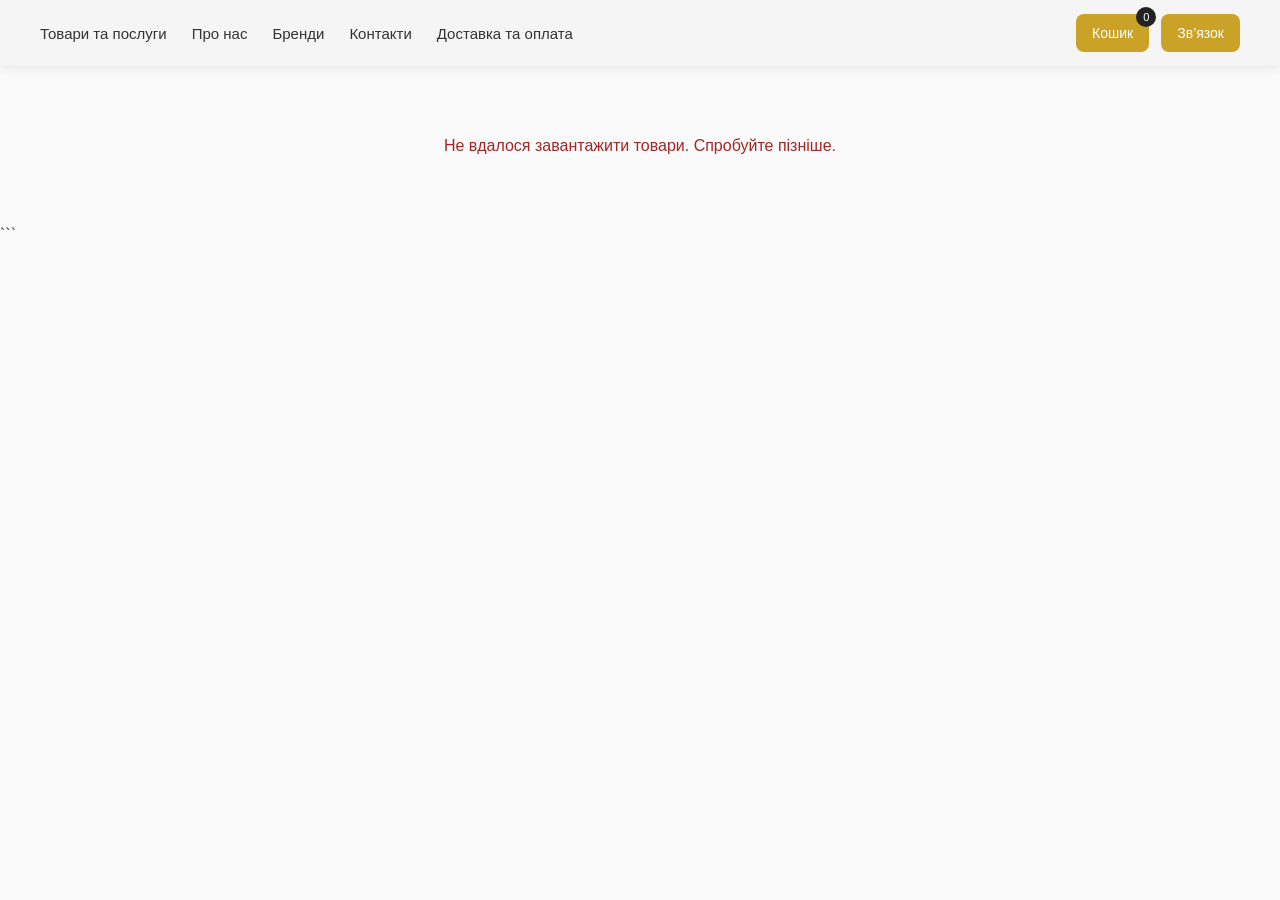
<file: Depele.html>
<!DOCTYPE html>
<html lang="uk">
<head>
  <meta charset="UTF-8">
  <meta name="viewport" content="width=device-width, initial-scale=1.0">
  <meta name="theme-color" content="#f5f5f5">
  <title>Краса — товари та послуги</title>

  <style>
    :root {
      --gold: #c9a227;
      --gold-hover: #a8861f;
      --background: #fafafa;
      --white: #fff;
      --text: #333;
      --radius: 10px;
      --shadow: 0 4px 14px rgba(0, 0, 0, .08);
    }

    * {
      box-sizing: border-box;
    }

    body {
      margin: 0;
      font-family: Arial, sans-serif;
      background: var(--background);
      color: var(--text);
    }

    button, input, textarea {
      font: inherit;
    }

    button {
      cursor: pointer;
    }

    /* ===== HEADER / МЕНЮ ===== */

    .header {
      position: sticky;
      top: 0;
      z-index: 1000;
      background: #f5f5f5;
      box-shadow: 0 2px 10px rgba(0, 0, 0, .08);
    }

    .u-custom-menu {
      max-width: 1240px;
      margin: 0 auto;
      padding: 14px 20px;
      display: flex;
      align-items: center;
      justify-content: space-between;
      gap: 20px;
    }

    .menu-left {
      min-width: 0;
    }

    .u-nav {
      display: flex;
      align-items: center;
      gap: 25px;
      list-style: none;
      padding: 0;
      margin: 0;
    }

    .u-nav-item {
      position: relative;
    }

    .u-nav-link {
      display: block;
      padding: 9px 0;
      color: var(--text);
      text-decoration: none;
      font-size: 15px;
      transition: color .2s;
    }

    .u-nav-link:hover,
    .u-nav-link:focus-visible {
      color: var(--gold);
    }

    /* Випадаючі підменю */

    .u-nav-popup {
      display: none;
      position: absolute;
      top: 100%;
      left: 0;
      z-index: 1001;
      min-width: 220px;
      padding: 8px 0;
      background: var(--white);
      border-radius: var(--radius);
      box-shadow: var(--shadow);
    }

    .u-nav-item:hover > .u-nav-popup,
    .u-nav-item:focus-within > .u-nav-popup {
      display: block;
    }

    .u-nav-popup .u-nav {
      display: flex;
      flex-direction: column;
      align-items: stretch;
      gap: 0;
    }

    .u-nav-popup .u-nav-link {
      padding: 11px 18px;
      white-space: nowrap;
      font-size: 14px;
    }

    .u-nav-popup .u-nav-link:hover {
      background: #f7f7f7;
      color: var(--gold-hover);
    }

    /* Кнопки праворуч */

    .menu-actions {
      display: flex;
      align-items: center;
      gap: 12px;
      flex-shrink: 0;
    }

    .menu-btn,
    .add-btn,
    .send-btn {
      border: 0;
      background: var(--gold);
      color: #fff;
      transition: background .2s, transform .2s;
    }

    .menu-btn {
      position: relative;
      padding: 11px 16px;
      border-radius: 8px;
      font-size: 14px;
    }

    .menu-btn:hover,
    .add-btn:hover,
    .send-btn:hover {
      background: var(--gold-hover);
    }

    .cart-count {
      position: absolute;
      top: -7px;
      right: -7px;
      display: flex;
      align-items: center;
      justify-content: center;
      min-width: 20px;
      height: 20px;
      padding: 0 5px;
      border-radius: 50%;
      background: #222;
      color: #fff;
      font-size: 11px;
    }

    /* ===== КАРТКИ ТОВАРІВ ===== */

    #products {
      display: grid;
      grid-template-columns: repeat(auto-fill, minmax(220px, 1fr));
      gap: 22px;
      max-width: 1240px;
      margin: 0 auto;
      padding: 30px 20px;
    }

    .product {
      display: flex;
      flex-direction: column;
      align-items: center;
      padding: 18px;
      text-align: center;
      background: var(--white);
      border-radius: var(--radius);
      box-shadow: var(--shadow);
      transition: transform .2s, box-shadow .2s;
    }

    .product:hover {
      transform: translateY(-3px);
      box-shadow: 0 7px 20px rgba(0, 0, 0, .12);
    }

    .product img {
      display: block;
      width: 100%;
      max-width: 180px;
      height: 180px;
      object-fit: contain;
      content-visibility: auto;
    }

    .product h3 {
      margin: 15px 0 8px;
      font-size: 16px;
      line-height: 1.4;
      overflow-wrap: anywhere;
    }

    .product-price {
      margin: 5px 0 12px;
      font-size: 18px;
      font-weight: bold;
    }

    .add-btn {
      margin-top: auto;
      padding: 10px 14px;
      border-radius: 6px;
    }

    .loading-message,
    .error-message {
      grid-column: 1 / -1;
      padding: 25px;
      text-align: center;
    }

    .error-message {
      color: #a32626;
    }

    /* ===== МОДАЛЬНІ ВІКНА ===== */

    .modal {
      display: none;
      position: fixed;
      inset: 0;
      z-index: 2000;
      align-items: center;
      justify-content: center;
      padding: 16px;
      background: rgba(0, 0, 0, .5);
    }

    .modal.is-open {
      display: flex;
    }

    .modal-content {
      position: relative;
      width: 100%;
      max-width: 420px;
      max-height: 85vh;
      overflow-y: auto;
      padding: 25px;
      background: var(--white);
      border-radius: 12px;
      box-shadow: 0 10px 35px rgba(0, 0, 0, .15);
    }

    .modal-content h2 {
      margin: 0 30px 20px 0;
      font-size: 22px;
    }

    .close {
      position: absolute;
      top: 12px;
      right: 16px;
      padding: 0;
      border: 0;
      background: none;
      color: #555;
      font-size: 28px;
      line-height: 1;
    }

    .close:hover {
      color: #000;
    }

    .modal input,
    .modal textarea {
      display: block;
      width: 100%;
      margin: 12px 0;
      padding: 12px;
      border: 1px solid #ddd;
      border-radius: 6px;
      background: #fff;
    }

    .modal textarea {
      min-height: 100px;
      resize: vertical;
    }

    .send-btn {
      width: 100%;
      padding: 12px;
      border-radius: 6px;
    }

    /* Кошик */

    .cart-row {
      display: flex;
      align-items: flex-start;
      justify-content: space-between;
      gap: 12px;
      padding: 12px 0;
      border-bottom: 1px solid #eee;
      text-align: left;
    }

    .cart-product-info {
      min-width: 0;
      overflow-wrap: anywhere;
    }

    .cart-remove {
      flex-shrink: 0;
      border: 0;
      background: transparent;
      color: #a32626;
      font-size: 13px;
    }

    .cart-total {
      margin-top: 18px;
      font-size: 18px;
    }

    .empty-cart {
      color: #777;
    }

    /* ===== АДАПТИВНІСТЬ ===== */

    @media (max-width: 900px) {
      .u-custom-menu {
        flex-direction: column;
        align-items: stretch;
        gap: 10px;
      }

      .u-nav {
        flex-wrap: wrap;
        gap: 8px 20px;
      }

      .menu-actions {
        justify-content: flex-start;
      }

      .u-nav-popup {
        top: 100%;
      }
    }

    @media (max-width: 600px) {
      .u-custom-menu {
        padding: 12px 15px;
      }

      .u-nav {
        flex-direction: column;
        align-items: stretch;
        gap: 0;
      }

      .u-nav-link {
        padding: 10px 0;
      }

      .u-nav-popup {
        position: static;
        min-width: 0;
        margin: 0 0 8px 12px;
        box-shadow: none;
        background: #eee;
      }

      .u-nav-popup .u-nav-link {
        white-space: normal;
      }

      #products {
        grid-template-columns: repeat(2, minmax(0, 1fr));
        gap: 12px;
        padding: 18px 12px;
      }

      .product {
        padding: 12px 8px;
      }

      .product img {
        height: 130px;
      }

      .product h3 {
        font-size: 14px;
      }

      .product-price {
        font-size: 16px;
      }

      .add-btn {
        width: 100%;
        padding: 9px 5px;
        font-size: 12px;
      }

      .modal-content {
        padding: 20px;
      }
    }

    @media (prefers-reduced-motion: reduce) {
      *,
      *::before,
      *::after {
        scroll-behavior: auto !important;
        transition: none !important;
      }
    }
  </style>
</head>

<body>

  <header class="header">
    <div class="u-custom-menu">

      <nav class="menu-left" aria-label="Головне меню">
        <ul class="u-nav">

          <li class="u-nav-item">
            <a class="u-nav-link" href="#">Товари та послуги</a>
            <div class="u-nav-popup">
              <ul class="u-nav">
                <li class="u-nav-item">
                  <a class="u-nav-link" href="products.html">Догляд за волоссям</a>
                </li>
                <li class="u-nav-item">
                  <a class="u-nav-link" href="Services.html">Догляд за обличчям</a>
                </li>
                <li class="u-nav-item">
                  <a class="u-nav-link" href="productsmanikur.html">Все для манікюру</a>
                </li>
                <li class="u-nav-item">
                  <a class="u-nav-link" href="productsmakeup.html">Декоративна косметика</a>

                   <li class="u-nav-item" role="none">
            <a class="u-button-style u-nav-link
               u-text-active-black u-text-grey-50
               u-text-hover-black u-white"
               href="productsmakeup.html">
               Все для обличчя
            </a>
          </li>
 <li class="u-nav-item" role="none">
            <a class="u-button-style u-nav-link
               u-text-active-black u-text-grey-50
               u-text-hover-black u-white"
               href="#">
               Все для Депиляціі
            </a>
          </li>
 <li class="u-nav-item" role="none">
            <a class="u-button-style u-nav-link
               u-text-active-black u-text-grey-50
               u-text-hover-black u-white"
               href="#">
              Техніка
            </a>
          </li>
                </li>
              </ul>
            </div>
          </li>

          <li class="u-nav-item">
            <a class="u-nav-link" href="О-нас.html">Про нас</a>
          </li>

          <li class="u-nav-item">
            <a class="u-nav-link" href="brands.html">Бренди</a>
          </li>

          <li class="u-nav-item">
            <a class="u-nav-link" href="#">Контакти</a>
            <div class="u-nav-popup">
              <ul class="u-nav">
                <li class="u-nav-item">
                  <a class="u-nav-link" href="Лендинг.html">Landing</a>
                </li>
                <li class="u-nav-item">
                  <a class="u-nav-link" href="FAQ-Page.html">FAQ</a>
                </li>
                <li class="u-nav-item">
                  <a class="u-nav-link" href="Services.html">Services</a>
                </li>
              </ul>
            </div>
          </li>

          <li class="u-nav-item">
            <a class="u-nav-link" href="Контакты.html">Доставка та оплата</a>
          </li>

        </ul>
      </nav>

      <div class="menu-actions">
        <button class="menu-btn cart-btn" id="openCartBtn" type="button">
          Кошик
          <span class="cart-count" id="cartCount" aria-live="polite">0</span>
        </button>

        <button class="menu-btn" id="openFormBtn" type="button">
          Зв’язок
        </button>
      </div>

    </div>
  </header>

  <!-- КОШИК -->

  <div id="cartModal" class="modal" role="dialog"
       aria-modal="true" aria-labelledby="cartTitle">
    <div class="modal-content">
      <button class="close" type="button" data-close="cartModal"
              aria-label="Закрити">&times;</button>

      <h2 id="cartTitle">Кошик</h2>

      <div id="cartItems">
        <p class="empty-cart">Ваш кошик поки порожній.</p>
      </div>

      <p class="cart-total">
        <b>Сума: <span id="cartTotal">0</span> ₴</b>
      </p>
    </div>
  </div>

  <!-- ФОРМА ЗВ'ЯЗКУ -->

  <div id="formModal" class="modal" role="dialog"
       aria-modal="true" aria-labelledby="formTitle">
    <div class="modal-content">
      <button class="close" type="button" data-close="formModal"
              aria-label="Закрити">&times;</button>

      <h2 id="formTitle">Форма для зв'язку</h2>

      <form id="contactForm">
        <input type="text" name="name"
               placeholder="Ваше ім'я" autocomplete="name" required>

        <input type="tel" name="phone"
               placeholder="Телефон" autocomplete="tel" required>

        <textarea name="message"
                  placeholder="Ваше повідомлення" required></textarea>

        <button class="send-btn" type="submit">Відправити</button>
        <p id="formMessage" role="status"></p>
      </form>
    </div>
  </div>

  <!-- ТОВАРИ -->

  <main>
    <div id="products" aria-live="polite">
      <p class="loading-message">Завантаження товарів...</p>
    </div>
  </main>

  <script>
    "use strict";

    const cart = [];

    const productsContainer = document.getElementById("products");
    const cartItems = document.getElementById("cartItems");
    const cartTotal = document.getElementById("cartTotal");
    const cartCount = document.getElementById("cartCount");

    // ===== ЗАВАНТАЖЕННЯ ТОВАРІВ =====

    async function loadProducts() {
      try {
        const response = await fetch("prom_depele.json");

        if (!response.ok) {
          throw new Error("Не вдалося завантажити каталог.");
        }

        const products = await response.json();

        if (!Array.isArray(products)) {
          throw new Error("Неправильний формат каталогу.");
        }

        const fragment = document.createDocumentFragment();

        products.forEach(product => {
          const name = String(product.name ?? "Товар");
          const price = Number(product.price);

          if (!Number.isFinite(price) || price < 0) {
            return;
          }

          const card = document.createElement("article");
          card.className = "product";

          // Підтримуємо кілька фото, розділених комою.
          const imageSource = String(product.image ?? "")
            .split(",")[0]
            .trim();

          const image = document.createElement("img");

          image.alt = name;
          image.width = 180;
          image.height = 180;

          // Ліниве завантаження зображень нижче першого екрана.
          image.loading = "lazy";
          image.decoding = "async";

          if (imageSource) {
            image.src = imageSource;

            image.addEventListener("error", () => {
              image.removeAttribute("src");
              image.alt = "Фото товару недоступне";
            }, { once: true });
          } else {
            image.alt = "Фото товару відсутнє";
          }

          const title = document.createElement("h3");
          title.textContent = name;

          const priceElement = document.createElement("p");
          priceElement.className = "product-price";
          priceElement.textContent =
            price.toLocaleString("uk-UA") + " ₴";

          const button = document.createElement("button");
          button.type = "button";
          button.className = "add-btn";
          button.textContent = "Додати в кошик";

          button.addEventListener("click", () => {
            addToCart(name, price);
          });

          card.append(image, title, priceElement, button);
          fragment.appendChild(card);
        });

        productsContainer.replaceChildren(fragment);

        if (!productsContainer.children.length) {
          showProductsMessage("У каталозі поки немає товарів.");
        }

      } catch (error) {
        console.error("Помилка каталогу:", error);
        showProductsMessage(
          "Не вдалося завантажити товари. Спробуйте пізніше.",
          true
        );
      }
    }

    function showProductsMessage(message, isError = false) {
      const paragraph = document.createElement("p");
      paragraph.className = isError
        ? "error-message"
        : "loading-message";
      paragraph.textContent = message;
      productsContainer.replaceChildren(paragraph);
    }

    // ===== КОШИК =====

    function addToCart(name, price) {
      cart.push({ name, price });
      updateCart();
    }

    function removeFromCart(index) {
      cart.splice(index, 1);
      updateCart();
    }

    function updateCart() {
      const fragment = document.createDocumentFragment();
      let sum = 0;

      if (cart.length === 0) {
        const emptyMessage = document.createElement("p");
        emptyMessage.className = "empty-cart";
        emptyMessage.textContent = "Ваш кошик поки порожній.";
        fragment.appendChild(emptyMessage);
      }

      cart.forEach((item, index) => {
        const row = document.createElement("div");
        row.className = "cart-row";

        const info = document.createElement("div");
        info.className = "cart-product-info";
        info.textContent =
          `${item.name} — ${item.price.toLocaleString("uk-UA")} ₴`;

        const removeButton = document.createElement("button");
        removeButton.type = "button";
        removeButton.className = "cart-remove";
        removeButton.textContent = "Видалити";
        removeButton.setAttribute(
          "aria-label",
          `Видалити ${item.name} з кошика`
        );

        removeButton.addEventListener("click", () => {
          removeFromCart(index);
        });

        row.append(info, removeButton);
        fragment.appendChild(row);

        sum += item.price;
      });

      cartItems.replaceChildren(fragment);
      cartTotal.textContent = sum.toLocaleString("uk-UA");
      cartCount.textContent = cart.length;
    }

    // ===== МОДАЛЬНІ ВІКНА =====

    function openModal(id) {
      const modal = document.getElementById(id);
      if (!modal) return;

      modal.classList.add("is-open");
      document.body.style.overflow = "hidden";

      const closeButton = modal.querySelector(".close");
      if (closeButton) closeButton.focus();
    }

    function closeModal(id) {
      const modal = document.getElementById(id);
      if (!modal) return;

      modal.classList.remove("is-open");

      if (!document.querySelector(".modal.is-open")) {
        document.body.style.overflow = "";
      }
    }

    document.getElementById("openCartBtn").addEventListener("click", () => {
      openModal("cartModal");
    });

    document.getElementById("openFormBtn").addEventListener("click", () => {
      openModal("formModal");
    });

    document.querySelectorAll("[data-close]").forEach(button => {
      button.addEventListener("click", () => {
        closeModal(button.dataset.close);
      });
    });

    document.querySelectorAll(".modal").forEach(modal => {
      modal.addEventListener("click", event => {
        if (event.target === modal) {
          closeModal(modal.id);
        }
      });
    });

    document.addEventListener("keydown", event => {
      if (event.key === "Escape") {
        document.querySelectorAll(".modal.is-open").forEach(modal => {
          closeModal(modal.id);
        });
      }
    });

    // ===== ФОРМА ЗВ'ЯЗКУ =====
    // Для реального надсилання потрібен сервер або сервіс форм.

    document.getElementById("contactForm").addEventListener("submit", event => {
      event.preventDefault();

      document.getElementById("formMessage").textContent =
        "Форма поки не підключена до надсилання. Будь ласка, налаштуйте сервер або сервіс форм.";
    });

    // Запуск каталогу
    loadProducts();
  </script>

</body>
</html>
```
</file>
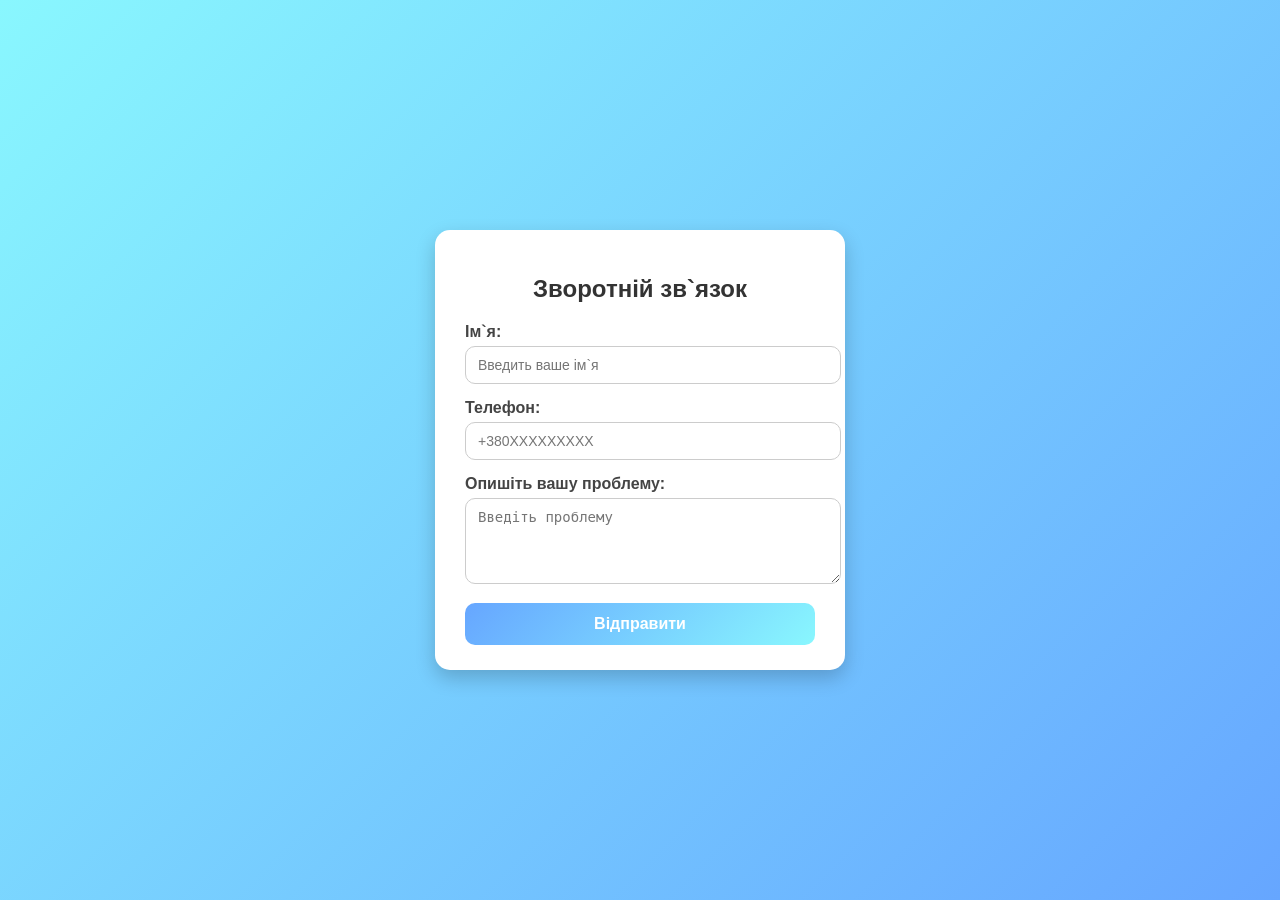
<file: Forma.html>
<!DOCTYPE html>
<html lang="ru">
<head>
  <meta charset="UTF-8">
  <meta name="viewport" content="width=device-width, initial-scale=1.0">
  <title>Форма обратной связи</title>
  <style>
    body {
      font-family: Arial, sans-serif;
      background: linear-gradient(135deg, #89f7fe, #66a6ff);
      display: flex;
      justify-content: center;
      align-items: center;
      height: 100vh;
      margin: 0;
    }

    form {
      background: #fff;
      padding: 25px 30px;
      border-radius: 15px;
      box-shadow: 0 8px 20px rgba(0, 0, 0, 0.2);
      width: 350px;
    }

    form h2 {
      text-align: center;
      margin-bottom: 20px;
      color: #333;
    }

    label {
      font-weight: bold;
      margin-bottom: 5px;
      display: block;
      color: #444;
    }

    input, textarea {
      width: 100%;
      padding: 10px 12px;
      margin-bottom: 15px;
      border: 1px solid #ccc;
      border-radius: 10px;
      font-size: 14px;
      transition: 0.3s;
    }

    input:focus, textarea:focus {
      border-color: #66a6ff;
      box-shadow: 0 0 5px rgba(102, 166, 255, 0.5);
      outline: none;
    }

    button {
      width: 100%;
      padding: 12px;
      border: none;
      border-radius: 10px;
      font-size: 16px;
      font-weight: bold;
      background: linear-gradient(135deg, #66a6ff, #89f7fe);
      color: #fff;
      cursor: pointer;
      transition: 0.3s;
    }

    button:hover {
      background: linear-gradient(135deg, #5a8dee, #72c6ef);
      transform: scale(1.03);
    }
  </style>
</head>
<body>
  <form action="send.php" method="post">
    <h2>Зворотній зв`язок</h2>

    <label for="name">Ім`я:</label>
    <input type="text" id="name" name="name" placeholder="Введить ваше ім`я" required>

    <label for="phone">Телефон:</label>
    <input type="tel" id="phone" name="phone" placeholder="+380XXXXXXXXX" required pattern="\+?[0-9\s\-\(\)]{7,}">

    <label for="problem">Опишіть вашу проблему:</label>
    <textarea id="problem" name="problem" rows="4" placeholder="Введіть проблему" required></textarea>

    <button type="submit">Відправити</button>
  </form>
</body>
</html>
</file>
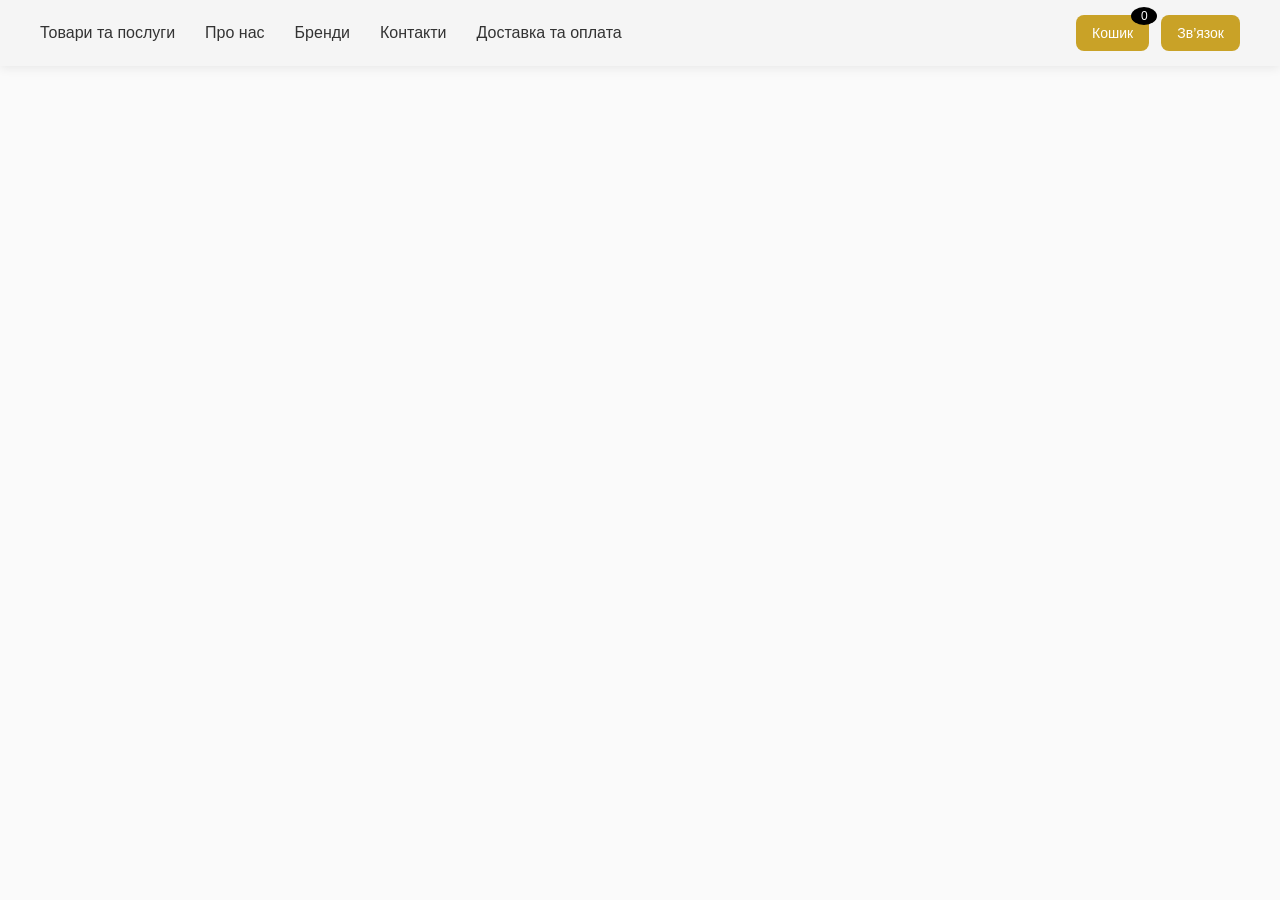
<file: Services.html>
<!DOCTYPE html>
<html lang="uk">
<head>
  <meta charset="UTF-8" />
  <meta name="viewport" content="width=device-width, initial-scale=1.0" />
  <title>Краса</title>

  <style>
    body{
      margin:0;
      font-family:Arial, sans-serif;
      background:#fafafa;
    }

    /* ===== HEADER / МЕНЮ ===== */
    .header{
      background:#f5f5f5;
      box-shadow:0 2px 10px rgba(0,0,0,0.08);
      position:sticky;
      top:0;
      z-index:1000;
    }

    .u-custom-menu{
      max-width:1200px;
      margin:0 auto;
      display:flex;
      align-items:center;
      justify-content:space-between;
      padding:15px 20px;
      gap:20px;
    }

    /* Левая часть меню */
    .menu-left{
      display:flex;
      align-items:center;
      gap:30px;
      flex-wrap:wrap;
    }

    .u-nav{
      display:flex;
      gap:30px;
      list-style:none;
      margin:0;
      padding:0;
      align-items:center;
    }

    .u-nav-item{
      position:relative;
    }

    .u-nav-link{
      text-decoration:none;
      color:#333;
      font-size:16px;
      padding:8px 0;
      display:block;
      transition:0.3s;
      cursor:pointer;
    }

    .u-nav-link:hover{
      color:#c9a227;
    }

    /* ===== ВЫПАДАЮЩЕЕ МЕНЮ ===== */
    .u-nav-popup{
      display:none;
      position:absolute;
      top:100%;
      left:0;
      background:white;
      border-radius:10px;
      box-shadow:0 5px 15px rgba(0,0,0,0.1);
      padding:10px 0;
      min-width:220px;
      z-index:1000;
    }

    .u-nav-item:hover > .u-nav-popup{
      display:block;
    }

    .u-nav-popup .u-nav{
      flex-direction:column;
      gap:0;
      align-items:stretch;
    }

    .u-nav-popup .u-nav-link{
      padding:10px 20px;
      font-size:14px;
      color:#555;
      white-space:nowrap;
    }

    .u-nav-popup .u-nav-link:hover{
      background:#f5f5f5;
      color:#000;
    }

    /* ===== КНОПКИ СПРАВА ===== */
    .menu-actions{
      display:flex;
      align-items:center;
      gap:12px;
      flex-shrink:0;
    }

    .menu-btn{
      border:none;
      background:#c9a227;
      color:#fff;
      padding:10px 16px;
      border-radius:8px;
      cursor:pointer;
      font-size:14px;
      transition:0.3s;
    }

    .menu-btn:hover{
      background:#a8861f;
    }

    .cart-btn{
      position:relative;
    }

    .cart-count{
      position:absolute;
      top:-8px;
      right:-8px;
      background:#000;
      color:#fff;
      font-size:12px;
      min-width:18px;
      height:18px;
      border-radius:50%;
      display:flex;
      align-items:center;
      justify-content:center;
      padding:0 4px;
    }

    /* ===== ТОВАРЫ ===== */
    #products{
      display:grid;
      grid-template-columns:repeat(auto-fill,minmax(220px,1fr));
      gap:20px;
      padding:30px 20px;
      max-width:1200px;
      margin:0 auto;
    }

    .product{
      background:white;
      padding:15px;
      border-radius:10px;
      text-align:center;
      box-shadow:0 4px 10px rgba(0,0,0,0.1);
    }

    .product img{
      max-width:150px;
      height:auto;
      object-fit:contain;
    }

    .add-btn{
      margin-top:10px;
      padding:8px 12px;
      border:none;
      background:#c9a227;
      color:white;
      border-radius:5px;
      cursor:pointer;
    }

    .add-btn:hover{
      background:#a8861f;
    }

    /* ===== МОДАЛКИ ===== */
    .modal{
      display:none;
      position:fixed;
      top:0;
      left:0;
      width:100%;
      height:100%;
      background:rgba(0,0,0,0.5);
      justify-content:center;
      align-items:center;
      z-index:2000;
    }

    .modal-content{
      background:#fff;
      padding:20px;
      border-radius:10px;
      width:320px;
      max-width:90%;
      text-align:center;
      position:relative;
    }

    .close{
      position:absolute;
      top:10px;
      right:15px;
      font-size:22px;
      cursor:pointer;
    }

    .modal input,
    .modal textarea{
      width:100%;
      margin:10px 0;
      padding:10px;
      border:1px solid #ccc;
      border-radius:5px;
      box-sizing:border-box;
    }

    .send-btn{
      background:#c9a227;
      color:#fff;
      border:none;
      padding:10px;
      width:100%;
      border-radius:5px;
      cursor:pointer;
    }

    /* ===== АДАПТИВ ===== */
    @media (max-width: 900px){
      .u-custom-menu{
        flex-direction:column;
        align-items:flex-start;
      }

      .u-nav{
        flex-direction:column;
        align-items:flex-start;
        gap:10px;
      }

      .menu-actions{
        width:100%;
        justify-content:flex-start;
      }

      .u-nav-popup{
        position:static;
        box-shadow:none;
        margin-top:8px;
      }
    }
  </style>
</head>
<body>

  <header class="header">
    <div class="u-custom-menu">

      <div class="menu-left">
        <ul class="u-nav">
          <li class="u-nav-item">
            <a class="u-nav-link" href="#">Товари та послуги</a>
            <div class="u-nav-popup">
              <ul class="u-nav">
                <li class="u-nav-item"><a class="u-nav-link" href="products.html">Догляд за волоссям</a></li>
                <li class="u-nav-item"><a class="u-nav-link" href="Services.html">Догляд за обличчям</a></li>
                <li class="u-nav-item"><a class="u-nav-link" href="productsmanikur.html">Все для манікюру</a></li>
                <li class="u-nav-item"><a class="u-nav-link" href="productsmakeup.html">Декоративна косметика</a></li>
              </ul>
            </div>
          </li>

          <li class="u-nav-item">
            <a class="u-nav-link" href="О-нас.html">Про нас</a>
          </li>

          <li class="u-nav-item">
            <a class="u-nav-link" href="brands.html">Бренди</a>
          </li>

          <li class="u-nav-item">
            <a class="u-nav-link" href="#">Контакти</a>
            <div class="u-nav-popup">
              <ul class="u-nav">
                <li class="u-nav-item"><a class="u-nav-link" href="Лендинг.html">Landing</a></li>
                <li class="u-nav-item"><a class="u-nav-link" href="FAQ-Page.html">FAQ</a></li>
                <li class="u-nav-item"><a class="u-nav-link" href="Services.html">Services</a></li>
              </ul>
            </div>
          </li>

          <li class="u-nav-item">
            <a class="u-nav-link" href="Контакты.html">Доставка та оплата</a>
          </li>
        </ul>
      </div>

      <!-- Кнопки справа -->
      <div class="menu-actions">
        <button class="menu-btn cart-btn" onclick="openCart()">
          Кошик
          <span class="cart-count" id="cartCount">0</span>
        </button>
        <button class="menu-btn" onclick="openForm()">Зв’язок</button>
      </div>

    </div>
  </header>

  <!-- КОРЗИНА -->
  <div id="cartModal" class="modal">
    <div class="modal-content">
      <span class="close" onclick="closeCart()">&times;</span>
      <h2>Кошик</h2>
      <div id="cartItems"></div>
      <p><b>Сума: <span id="cartTotal">0</span> ₴</b>< /p>
    </div>
  </div>

  <!-- ФОРМА -->
  <div id="formModal" class="modal">
    <div class="modal-content">
      <span class="close" onclick="closeForm()">&times;</span>
      <h2>Форма для зв'язку</h2>

      <input type="text" placeholder="Ваше ім'я" />
      <input type="tel" placeholder="Телефон" />
      <textarea placeholder="Ваше повідомлення"></textarea>

      <button class="send-btn">Відправити</button>
    </div>
  </div>

  <!-- ТОВАРЫ -->
  <div id="products"></div>

  <script>
    let cart = [];

    fetch("productsfase.json")
      .then(response => response.json())
      .then(data => {
        const container = document.getElementById("products");

        data.forEach(product => {
          container.innerHTML += `
            <div class="product">
              <img src="${product.img}" alt="${product.name}" width="150">
              <h3>${product.name}</h3>
              <p>${product.price} ₴</p>
              <button class="add-btn" onclick="addToCart('${product.name}', ${product.price})">
                Додати в кошик
              </button>
            </div>
          `;
        });
      });

    function addToCart(name, price){
      cart.push({ name, price });
      updateCart();
    }

    function updateCart(){
      const cartItems = document.getElementById("cartItems");
      const total = document.getElementById("cartTotal");
      const cartCount = document.getElementById("cartCount");

      cartItems.innerHTML = "";
      let sum = 0;

      cart.forEach(item => {
        cartItems.innerHTML += `<p>${item.name} - ${item.price} ₴</p>`;
        sum += item.price;
      });

      total.textContent = sum;
      cartCount.textContent = cart.length;
    }

    function openCart(){
      document.getElementById("cartModal").style.display = "flex";
    }

    function closeCart(){
      document.getElementById("cartModal").style.display = "none";
    }

    function openForm(){
      document.getElementById("formModal").style.display = "flex";
    }

    function closeForm(){
      document.getElementById("formModal").style.display = "none";
    }

    window.onclick = function(event){
      const cartModal = document.getElementById("cartModal");
      const formModal = document.getElementById("formModal");

      if(event.target === cartModal){
        closeCart();
      }
      if(event.target === formModal){
        closeForm();
      }
    }
  </script>
</body>
</html>
</file>
